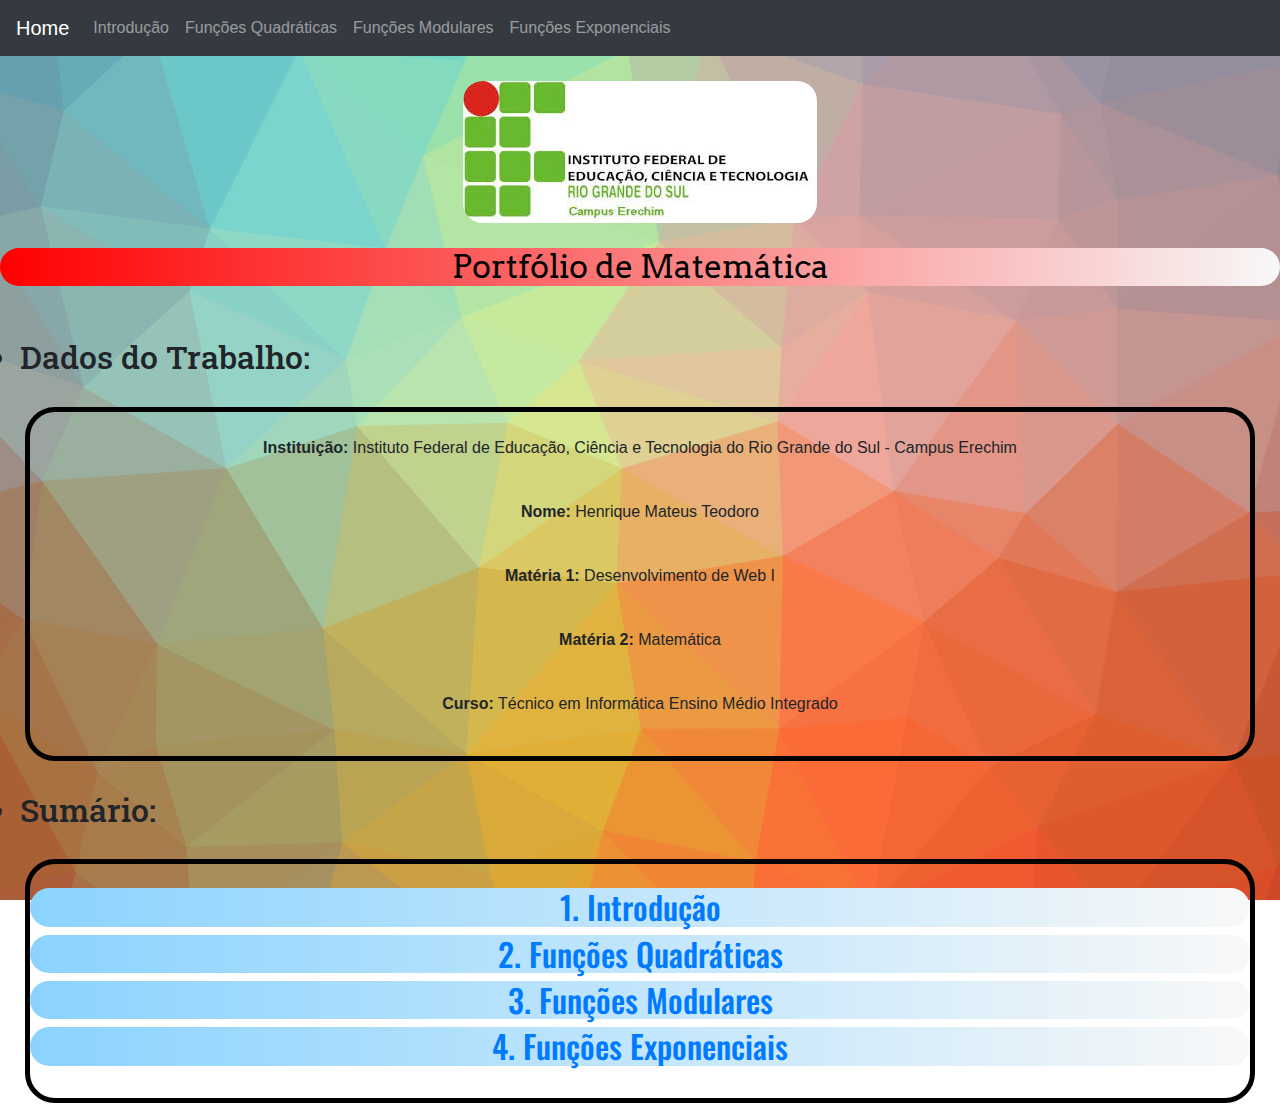
<file: index.html>
<!DOCTYPE html>
<html lang="pt">

<head>
    <meta charset="UTF-8" />
    <title>Portfólio de Matemática</title>
    <link type='text/css' rel='stylesheet' href="css/style.css">
    <link rel="preconnect" href="https://fonts.gstatic.com">
    <link href="https://fonts.googleapis.com/css2?family=RocknRoll+One&display=swap" rel="stylesheet">
    <link rel="preconnect" href="https://fonts.gstatic.com">
    <link href="https://fonts.googleapis.com/css2?family=Roboto+Slab&display=swap" rel="stylesheet">
    <link rel="preconnect" href="https://fonts.gstatic.com">
    <link href="https://fonts.googleapis.com/css2?family=Arvo&display=swap" rel="stylesheet">
    <link rel="preconnect" href="https://fonts.gstatic.com">
    <link href="https://fonts.googleapis.com/css2?family=Oswald:wght@500&display=swap" rel="stylesheet">

    <link rel="stylesheet" href="https://maxcdn.bootstrapcdn.com/bootstrap/4.3.1/css/bootstrap.min.css">
    <script src="https://ajax.googleapis.com/ajax/libs/jquery/3.4.1/jquery.min.js"></script>
    <script src="https://cdnjs.cloudflare.com/ajax/libs/popper.js/1.14.7/umd/popper.min.js"></script>
    <script src="https://maxcdn.bootstrapcdn.com/bootstrap/4.3.1/js/bootstrap.min.js"></script>
</head>

<body>

    <nav class="navbar navbar-expand-sm bg-dark navbar-dark">
        <a class="navbar-brand" href="index.html">Home</a>

        <button class="navbar-toggler" type="button" data-toggle="collapse" data-target="#collapsibleNavbar">
            <span class="navbar-toggler-icon"></span>
        </button>

        <div class="collapse navbar-collapse" id="collapsibleNavbar">
            <ul class="navbar-nav">
                <li class="nav-item">
                    <a class="nav-link" href="introducao.html">Introdução</a>
                </li>
                <li class="nav-item">
                    <a class="nav-link" href="quadraticas.html">Funções Quadráticas</a>
                </li>
                <li class="nav-item">
                    <a class="nav-link" href="modulares.html">Funções Modulares</a>
                </li>
                <li class="nav-item">
                    <a class="nav-link" href="exponenciais.html">Funções Exponenciais</a>
                </li>
            </ul>
        </div>
    </nav>

    <div id="fundo">
        <div id="inicio">
            <img src="imagens/ifrs.jpg" align="middle" id="logo" class="img-fluid"/>
            <h1 id="titulo">Portfólio de Matemática</h1> <br />
        </div>



        <h2 class="titulo2">
            <li>Dados do Trabalho: </li>
        </h2>
        <div class="container-fluid">
            <div class="row">
                <div class="col-sm-12">
                    <div class="dados">
                        <br />
                        <p><b>Instituição:</b> Instituto Federal de Educação, Ciência e Tecnologia do Rio Grande do Sul - Campus Erechim</p> <br />
                        <p><b>Nome:</b> Henrique Mateus Teodoro</p> <br />
                        <p><b>Matéria 1:</b> Desenvolvimento de Web I</p> <br />
                        <p><b>Matéria 2:</b> Matemática</p> <br />
                        <p><b>Curso:</b> Técnico em Informática Ensino Médio Integrado</p> <br />
                    </div>
                </div>
            </div>
        </div>



        <h2 class="titulo2">
            <li>Sumário: </li>
        </h2>
        <div class="container-fluid">
            <div class="row">
                <div class="col-sm-12">
                    <div class="dados">
                        <br />
                        <h2 class="produto"><a href="introducao.html">1. Introdução</a></h2>
                        <h2 class="produto"><a href="quadraticas.html">2. Funções Quadráticas</a></h2>
                        <h2 class="produto"><a href="modulares.html">3. Funções Modulares</a></h2>
                        <h2 class="produto"><a href="exponenciais.html">4. Funções Exponenciais</a></h2>
                        <br />
                    </div>
                </div>
            </div>
        </div>
    </div>

</body></html>
</file>
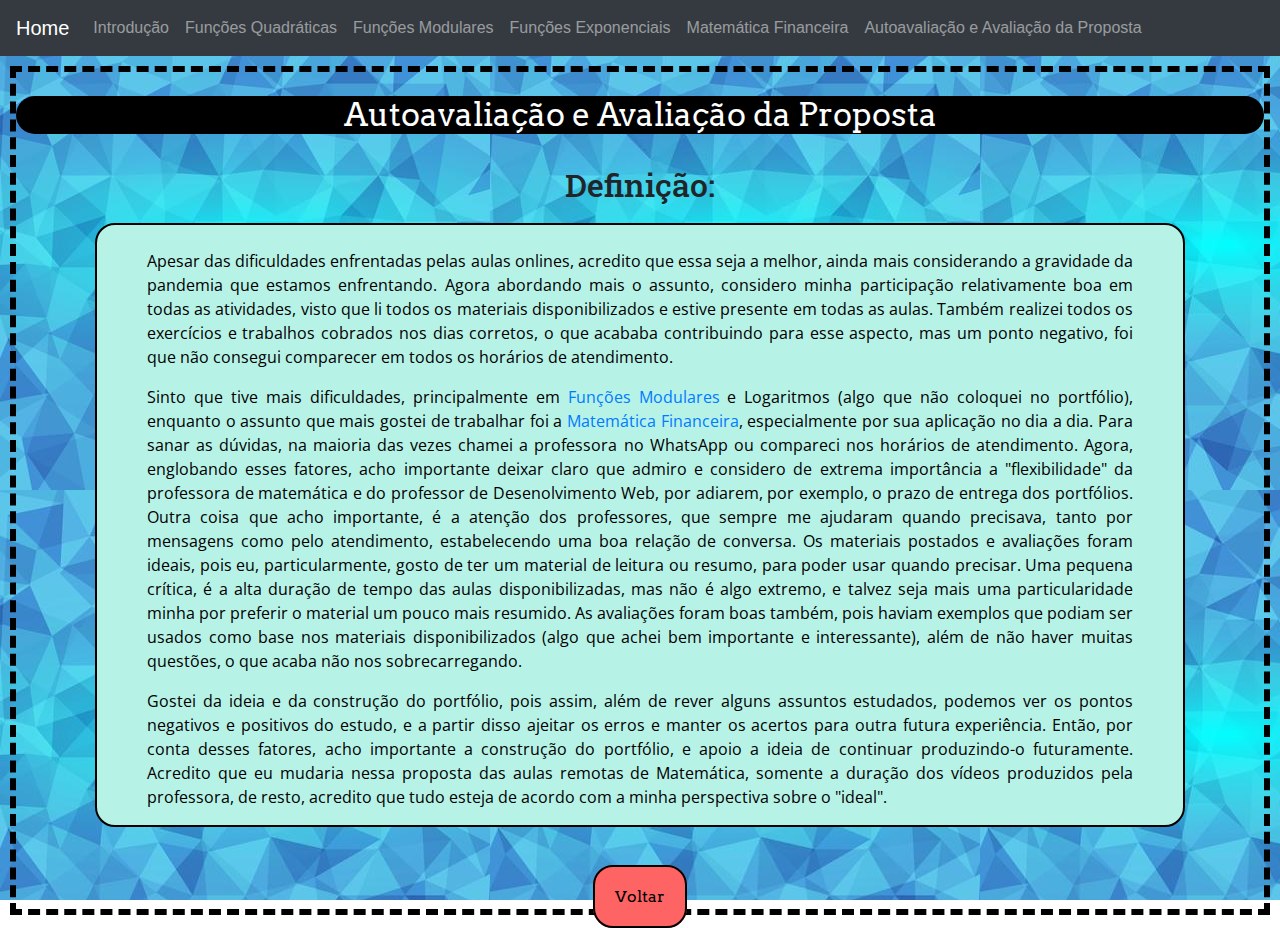
<file: avaliacao.html>
<!DOCTYPE html>
<html lang="pt">

<head>
    <meta charset="UTF-8" />
    <title>Portfólio de Matemática</title>
    <link type='text/css' rel='stylesheet' href="css/avaliacao.css">
    <link rel="preconnect" href="https://fonts.gstatic.com">
    <link href="https://fonts.googleapis.com/css2?family=Arvo&display=swap" rel="stylesheet">
    <link rel="preconnect" href="https://fonts.gstatic.com">
    <link href="https://fonts.googleapis.com/css2?family=Open+Sans:wght@300&display=swap" rel="stylesheet">
    <link rel="preconnect" href="https://fonts.gstatic.com">
    <link href="https://fonts.googleapis.com/css2?family=Roboto+Slab&display=swap" rel="stylesheet">

    <link rel="stylesheet" href="https://maxcdn.bootstrapcdn.com/bootstrap/4.3.1/css/bootstrap.min.css">
    <script src="https://ajax.googleapis.com/ajax/libs/jquery/3.4.1/jquery.min.js"></script>
    <script src="https://cdnjs.cloudflare.com/ajax/libs/popper.js/1.14.7/umd/popper.min.js"></script>
    <script src="https://maxcdn.bootstrapcdn.com/bootstrap/4.3.1/js/bootstrap.min.js"></script>
</head>

<body>

    <nav class="navbar navbar-expand-sm bg-dark navbar-dark">
        <a class="navbar-brand" href="index.html">Home</a>

        <button class="navbar-toggler" type="button" data-toggle="collapse" data-target="#collapsibleNavbar">
            <span class="navbar-toggler-icon"></span>
        </button>

        <div class="collapse navbar-collapse" id="collapsibleNavbar">
            <ul class="navbar-nav">
                <li class="nav-item">
                    <a class="nav-link" href="introducao.html">Introdução</a>
                </li>
                <li class="nav-item">
                    <a class="nav-link" href="quadraticas.html">Funções Quadráticas</a>
                </li>
                <li class="nav-item">
                    <a class="nav-link" href="modulares.html">Funções Modulares</a>
                </li>
                <li class="nav-item">
                    <a class="nav-link" href="exponenciais.html">Funções Exponenciais</a>
                </li>
                <li class="nav-item">
                    <a class="nav-link" href="financeira.html">Matemática Financeira</a>
                </li>
                <li class="nav-item">
                    <a class="nav-link" href="avaliacao.html">Autoavaliação e Avaliação da Proposta</a>
                </li>
            </ul>
        </div>
    </nav>


    <div id="tudo">
        <br />
        <h1 id="titulo">Autoavaliação e Avaliação da Proposta</h1>
        <br />
        <h2>Definição:</h2>
        <div class="container">
            <div class="row">
                <div class="col-sm-12">
                    <div class="inteiro">
                        <div class="margem">
                            <div class="texto"><br/>
                                <p>Apesar das dificuldades enfrentadas pelas aulas onlines, acredito que essa seja a melhor, ainda mais considerando a gravidade da pandemia que estamos enfrentando. Agora abordando mais o assunto, considero minha participação relativamente boa em todas as atividades, visto que li todos os materiais disponibilizados e estive presente em todas as aulas. Também realizei todos os exercícios e trabalhos cobrados nos dias corretos, o que acababa contribuindo para esse aspecto, mas um ponto negativo, foi que não consegui comparecer em todos os horários de atendimento.</p>
                                <p>Sinto que tive mais dificuldades, principalmente em <a href="modulares.html">Funções Modulares</a> e Logaritmos (algo que não coloquei no portfólio), enquanto o assunto que mais gostei de trabalhar foi a <a href="financeira.html">Matemática Financeira</a>, especialmente por sua aplicação no dia a dia. Para sanar as dúvidas, na maioria das vezes chamei a professora no WhatsApp ou compareci nos horários de atendimento. Agora, englobando esses fatores, acho importante deixar claro que admiro e considero de extrema importância a "flexibilidade" da professora de matemática e do professor de Desenolvimento Web, por adiarem, por exemplo, o prazo de entrega dos portfólios. Outra coisa que acho importante, é a atenção dos professores, que sempre me ajudaram quando precisava, tanto por mensagens como pelo atendimento, estabelecendo uma boa relação de conversa. Os materiais postados e avaliações foram ideais, pois eu, particularmente, gosto de ter um material de leitura ou resumo, para poder usar quando precisar. Uma pequena crítica, é a alta duração de tempo das aulas disponibilizadas, mas não é algo extremo, e talvez seja mais uma particularidade minha por preferir o material um pouco mais resumido. As avaliações foram boas também, pois haviam exemplos que podiam ser usados como base nos materiais disponibilizados (algo que achei bem importante e interessante), além de não haver muitas questões, o que acaba não nos sobrecarregando.</p>
                                <p>Gostei da ideia e da construção do portfólio, pois assim, além de rever alguns assuntos estudados, podemos ver os pontos negativos e positivos do estudo, e a partir disso ajeitar os erros e manter os acertos para outra futura experiência. Então, por conta desses fatores, acho importante a construção do portfólio, e apoio a ideia de continuar produzindo-o futuramente. Acredito que eu mudaria nessa proposta das aulas remotas de Matemática, somente a duração dos vídeos produzidos pela professora, de resto, acredito que tudo esteja de acordo com a minha perspectiva sobre o "ideal".</p>
                            </div>
                        </div>
                    </div>
                </div>
            </div>
        </div>
        <br />
        <br />
        <center>
            <a href="index.html" id="voltar">Voltar</a><br />
        </center>
    </div>

</body></html>
</file>
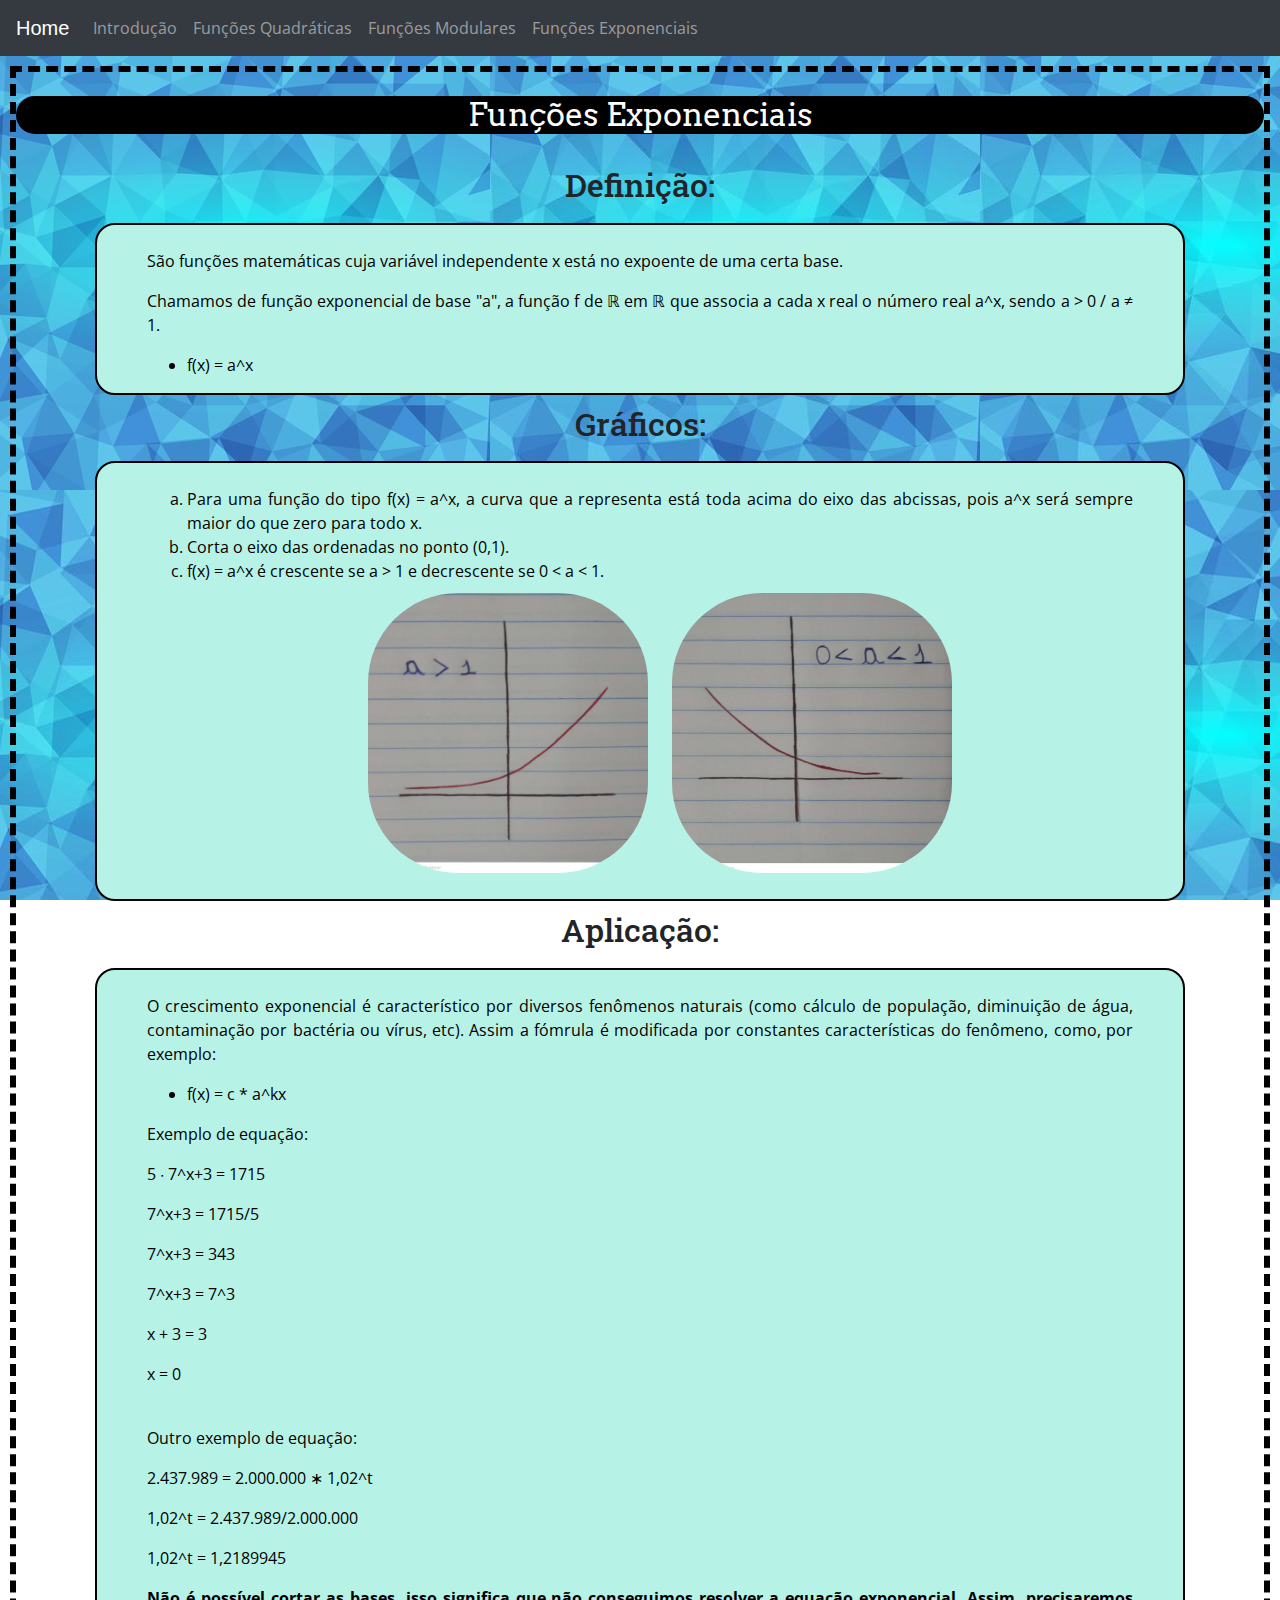
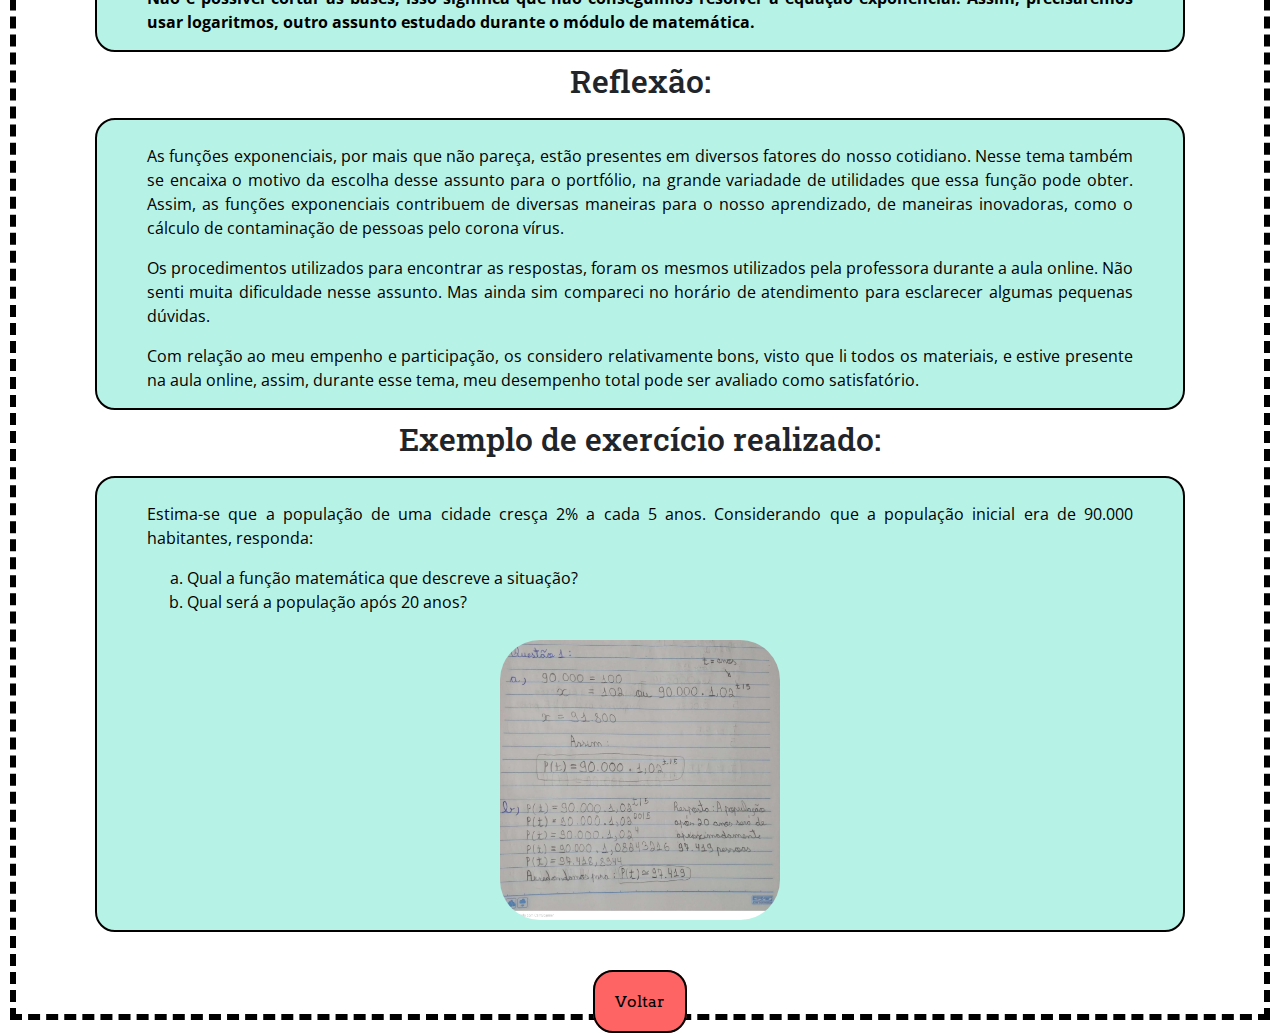
<file: exponenciais.html>
<!DOCTYPE html>
<html lang="pt">

<head>
    <meta charset="UTF-8" />
    <title>Portfólio de Matemática</title>
    <link type='text/css' rel='stylesheet' href="css/modulares.css">
    <link rel="preconnect" href="https://fonts.gstatic.com">
    <link href="https://fonts.googleapis.com/css2?family=Arvo&display=swap" rel="stylesheet">
    <link rel="preconnect" href="https://fonts.gstatic.com">
    <link href="https://fonts.googleapis.com/css2?family=Open+Sans:wght@300&display=swap" rel="stylesheet">
    <link rel="preconnect" href="https://fonts.gstatic.com">
    <link href="https://fonts.googleapis.com/css2?family=Roboto+Slab&display=swap" rel="stylesheet">

    <link rel="stylesheet" href="https://maxcdn.bootstrapcdn.com/bootstrap/4.3.1/css/bootstrap.min.css">
    <script src="https://ajax.googleapis.com/ajax/libs/jquery/3.4.1/jquery.min.js"></script>
    <script src="https://cdnjs.cloudflare.com/ajax/libs/popper.js/1.14.7/umd/popper.min.js"></script>
    <script src="https://maxcdn.bootstrapcdn.com/bootstrap/4.3.1/js/bootstrap.min.js"></script>
</head>

<body>

    <nav class="navbar navbar-expand-sm bg-dark navbar-dark">
        <a class="navbar-brand" href="index.html">Home</a>

        <button class="navbar-toggler" type="button" data-toggle="collapse" data-target="#collapsibleNavbar">
            <span class="navbar-toggler-icon"></span>
        </button>

        <div class="collapse navbar-collapse" id="collapsibleNavbar">
            <ul class="navbar-nav">
                <li class="nav-item">
                    <a class="nav-link" href="introducao.html">Introdução</a>
                </li>
                <li class="nav-item">
                    <a class="nav-link" href="quadraticas.html">Funções Quadráticas</a>
                </li>
                <li class="nav-item">
                    <a class="nav-link" href="modulares.html">Funções Modulares</a>
                </li>
                <li class="nav-item">
                    <a class="nav-link" href="exponenciais.html">Funções Exponenciais</a>
                </li>
            </ul>
        </div>
    </nav>

    <div id="tudo">
        <br />
        <h1 id="titulo">Funções Exponenciais</h1>

        <br />
        <h2>Definição:</h2>
        <div class="container">
            <div class="row">
                <div class="col-sm-12">
                    <div class="inteiro">
                        <div class="margem">
                            <div class="texto"><br/>
                                <p>São funções matemáticas cuja variável independente x está no expoente de uma certa base.</p>
                                <p>Chamamos de função exponencial de base "a", a função f de ℝ em ℝ que associa a cada x real o número real a^x, sendo a > 0 / a ≠ 1.</p>
                                <ul>
                                    <li>f(x) = a^x</li>
                                </ul>
                            </div>
                        </div>
                    </div>
                </div>
            </div>
        </div>



        <h2>Gráficos: </h2>
        <div class="container">
            <div class="row">
                <div class="col-sm-12">
                    <div class="inteiro">
                        <div class="margem">
                            <div class="texto"><br/>
                                <ol type="a">
                                    <li>Para uma função do tipo f(x) = a^x, a curva que a representa está toda acima do eixo das abcissas, pois a^x será sempre maior do que zero para todo x.</li>
                                    <li>Corta o eixo das ordenadas no ponto (0,1).</li>
                                    <li>f(x) = a^x é crescente se a > 1 e decrescente se 0 < a < 1.</li>
                                            <img src="imagens/exaexponenciais.jpeg" class="a"/>
                                            <img src="imagens/exbexponenciais.jpeg" class="a"/>

                                            <br />
                                </ol>
                            </div>
                        </div>
                    </div>
                </div>
            </div>
        </div>




        <h2>Aplicação:</h2>
        <div class="container">
            <div class="row">
                <div class="col-sm-12">
                    <div class="inteiro">
                        <div class="margem">
                            <div class="texto"><br/>
                                <p>O crescimento exponencial é característico por diversos fenômenos naturais (como cálculo de população, diminuição de água, contaminação por bactéria ou vírus, etc). Assim a fómrula é modificada por constantes características do fenômeno, como, por exemplo:</p>
                                <ul>
                                    <li>f(x) = c * a^kx</li>
                                </ul>
                                <p>Exemplo de equação:</p>
                                <p>5 ∙ 7^x+3 = 1715</p>
                                <p>7^x+3 = 1715/5</p>
                                <p>7^x+3 = 343</p>
                                <p>7^x+3 = 7^3</p>
                                <p>x + 3 = 3</p>
                                <p>x = 0</p>
                                <br />
                                <p>Outro exemplo de equação: </p>
                                <p>2.437.989 = 2.000.000 ∗ 1,02^t</p>
                                <p>1,02^t = 2.437.989/2.000.000</p>
                                <p>1,02^t = 1,2189945</p>
                                <p><b>Não é possível cortar as bases, isso significa que não conseguimos resolver a equação exponencial. Assim, precisaremos usar logaritmos, outro assunto estudado durante o módulo de matemática.</b></p>
                            </div>
                        </div>
                    </div>
                </div>
            </div>
        </div>


        <h2>Reflexão:</h2>
        <div class="container">
            <div class="row">
                <div class="col-sm-12">
                    <div class="inteiro">
                        <div class="margem">
                            <div class="texto"><br/>
                                <p>As funções exponenciais, por mais que não pareça, estão presentes em diversos fatores do nosso cotidiano. Nesse tema também se encaixa o motivo da escolha desse assunto para o portfólio, na grande variadade de utilidades que essa função pode obter. Assim, as funções exponenciais contribuem de diversas maneiras para o nosso aprendizado, de maneiras inovadoras, como o cálculo de contaminação de pessoas pelo corona vírus.</p>
                                <p>Os procedimentos utilizados para encontrar as respostas, foram os mesmos utilizados pela professora durante a aula online. Não senti muita dificuldade nesse assunto. Mas ainda sim compareci no horário de atendimento para esclarecer algumas pequenas dúvidas.</p>
                                <p>Com relação ao meu empenho e participação, os considero relativamente bons, visto que li todos os materiais, e estive presente na aula online, assim, durante esse tema, meu desempenho total pode ser avaliado como satisfatório.</p>

                            </div>
                        </div>
                    </div>
                </div>
            </div>
        </div>




        <h2>Exemplo de exercício realizado:</h2>
        <div class="container">
            <div class="row">
                <div class="col-sm-12">
                    <div class="inteiro">
                        <div class="margem">
                            <div class="texto"><br/>
                                <p>Estima-se que a população de uma cidade cresça 2% a cada 5 anos. Considerando que a população inicial era de 90.000 habitantes, responda:</p>
                                <ol type="a">
                                    <li>Qual a função matemática que descreve a situação?</li>
                                    <li>Qual será a população após 20 anos?</li>
                                </ol>
                                <img src="imagens/exercicioexponenciais.jpeg" id="ex" />
                            </div>
                        </div>
                    </div>
                </div>
            </div>
        </div>



        <br />
        <br />
        <center>
            <a href="index.html" id="voltar">Voltar</a><br />
        </center>
    </div>
</body>

</html>
</file>
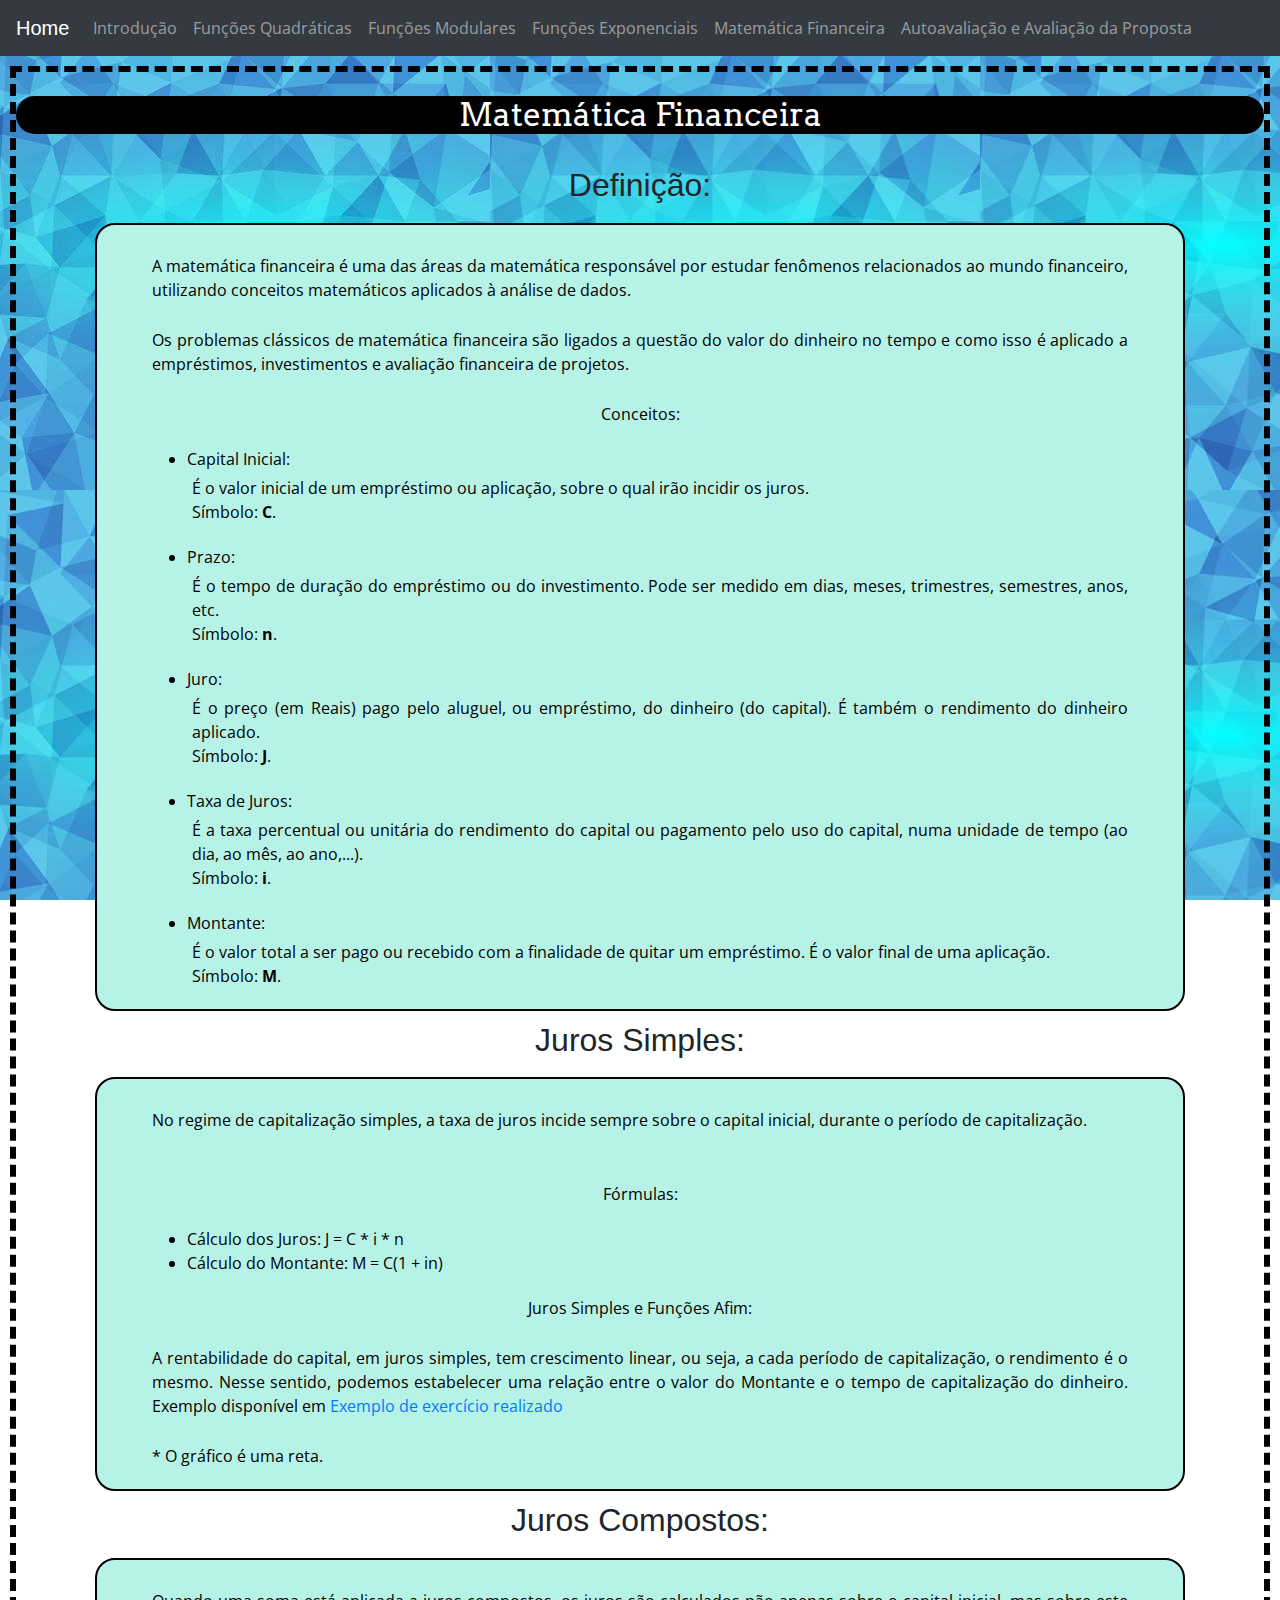
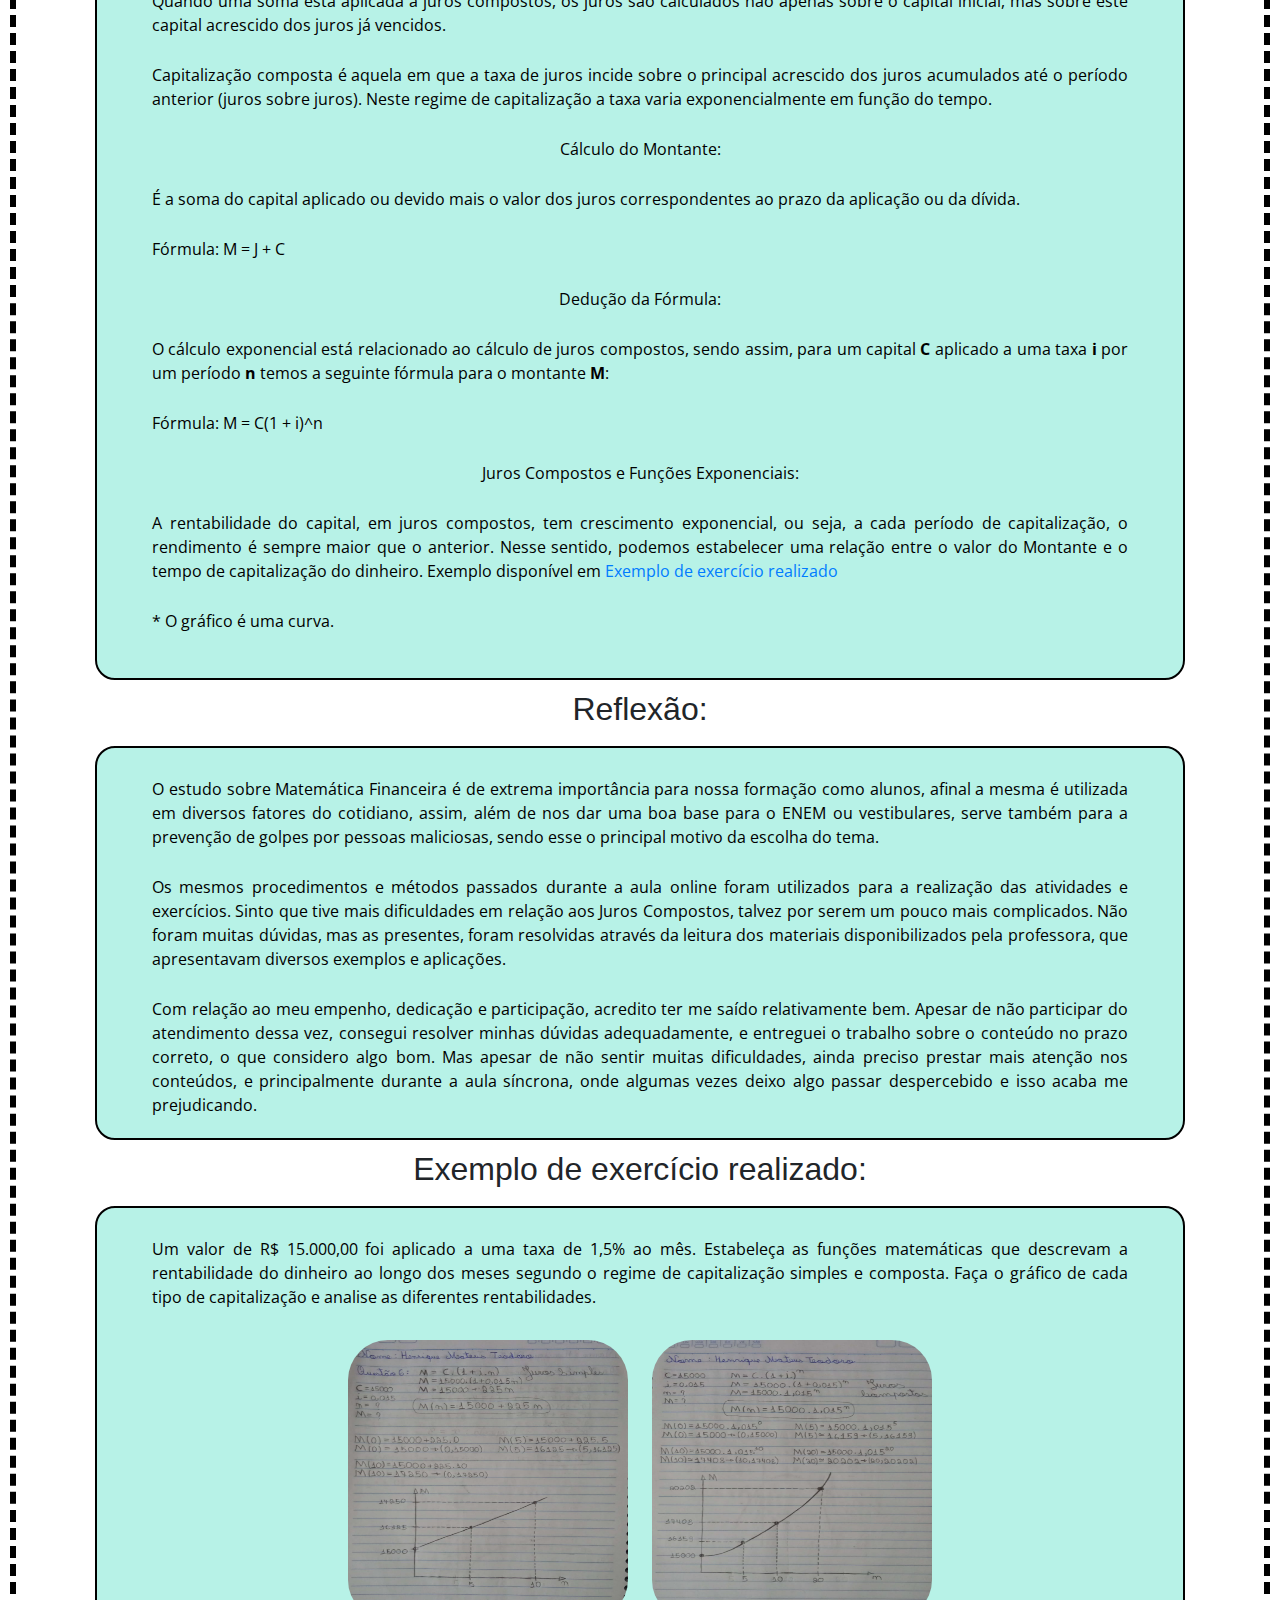
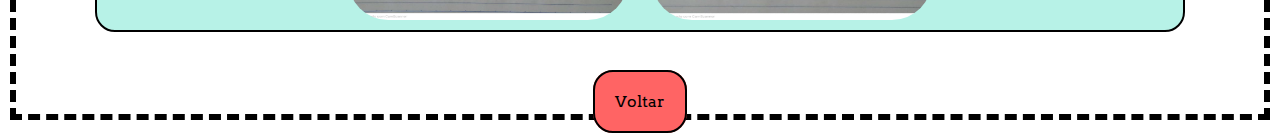
<file: financeira.html>
<!DOCTYPE html>
<html lang="pt">

<head>
    <meta charset="UTF-8" />
    <title>Portfólio de Matemática</title>
    <link type='text/css' rel='stylesheet' href="css/financeira.css">
    <link rel="preconnect" href="https://fonts.gstatic.com">
    <link href="https://fonts.googleapis.com/css2?family=Arvo&display=swap" rel="stylesheet">
    <link rel="preconnect" href="https://fonts.gstatic.com">
    <link href="https://fonts.googleapis.com/css2?family=Open+Sans:wght@300&display=swap" rel="stylesheet">
    <link rel="preconnect" href="https://fonts.gstatic.com">
    <link href="https://fonts.googleapis.com/css2?family=Roboto+Slab&display=swap" rel="stylesheet">

    <link rel="stylesheet" href="https://maxcdn.bootstrapcdn.com/bootstrap/4.3.1/css/bootstrap.min.css">
    <script src="https://ajax.googleapis.com/ajax/libs/jquery/3.4.1/jquery.min.js"></script>
    <script src="https://cdnjs.cloudflare.com/ajax/libs/popper.js/1.14.7/umd/popper.min.js"></script>
    <script src="https://maxcdn.bootstrapcdn.com/bootstrap/4.3.1/js/bootstrap.min.js"></script>
</head>

<body>

    <nav class="navbar navbar-expand-sm bg-dark navbar-dark">
        <a class="navbar-brand" href="index.html">Home</a>

        <button class="navbar-toggler" type="button" data-toggle="collapse" data-target="#collapsibleNavbar">
            <span class="navbar-toggler-icon"></span>
        </button>

        <div class="collapse navbar-collapse" id="collapsibleNavbar">
            <ul class="navbar-nav">
                <li class="nav-item">
                    <a class="nav-link" href="introducao.html">Introdução</a>
                </li>
                <li class="nav-item">
                    <a class="nav-link" href="quadraticas.html">Funções Quadráticas</a>
                </li>
                <li class="nav-item">
                    <a class="nav-link" href="modulares.html">Funções Modulares</a>
                </li>
                <li class="nav-item">
                    <a class="nav-link" href="exponenciais.html">Funções Exponenciais</a>
                </li>
                <li class="nav-item">
                    <a class="nav-link" href="financeira.html">Matemática Financeira</a>
                </li>
                <li class="nav-item">
                    <a class="nav-link" href="avaliacao.html">Autoavaliação e Avaliação da Proposta</a>
                </li>
            </ul>
        </div>
    </nav>


    <div id="tudo">
        <br />
        <h1 id="titulo">Matemática Financeira</h1>

        <br />
        <h2 class="texto">Definição:</h2>
        <div class="container">
            <div class="row">
                <div class="col-sm-12">
                    <div class="inteiro">
                        <div class="margem">
                            <div class="texto"><br />
                                <p>A matemática financeira é uma das áreas da matemática responsável por estudar fenômenos relacionados ao mundo financeiro, utilizando conceitos matemáticos aplicados à análise de dados.</p>
                                <p>Os problemas clássicos de matemática financeira são ligados a questão do valor do dinheiro no tempo e como isso é aplicado a empréstimos, investimentos e avaliação financeira de projetos.</p>
                                <p class="centro">Conceitos:</p>
                                <ul>
                                    <li>Capital Inicial:</li>
                                    <p>É o valor inicial de um empréstimo ou aplicação, sobre o qual irão incidir os juros. <br/>Símbolo: <b>C</b>.</p>
                                    <li>Prazo:</li>
                                    <p>É o tempo de duração do empréstimo ou do investimento. Pode ser medido em dias, meses, trimestres, semestres, anos, etc. <br/>Símbolo: <b>n</b>.</p>
                                    <li>Juro:</li>
                                    <p>É o preço (em Reais) pago pelo aluguel, ou empréstimo, do dinheiro (do capital). É também o rendimento do dinheiro aplicado. <br/>Símbolo: <b>J</b>.</p>
                                    <li>Taxa de Juros:</li>
                                    <p>É a taxa percentual ou unitária do rendimento do capital ou pagamento pelo uso do capital, numa unidade de tempo (ao dia, ao mês, ao ano,...). <br/>Símbolo: <b>i</b>.</p>
                                    <li>Montante:</li>
                                    <p>É o valor total a ser pago ou recebido com a finalidade de quitar um empréstimo. É o valor final de uma aplicação.<br/>Símbolo: <b>M</b>.</p>
                                </ul>
                                
                            </div>
                        </div>
                    </div>
                </div>
            </div>
        </div>



        <h2 class="texto">Juros Simples: </h2>
        <div class="container">
            <div class="row">
                <div class="col-sm-12">
                    <div class="inteiro">
                        <div class="margem">
                            <div class="texto"><br />
                                <p>No regime de capitalização simples, a taxa de juros incide sempre sobre o capital inicial, durante o período de capitalização.</p><br />
                                <p class="centro">Fórmulas:</p>
                                <ul>
                                    <li>Cálculo dos Juros: J = C * i * n</li>
                                    <li>Cálculo do Montante: M = C(1 + in)</li>
                                </ul>
                                <p class="centro">Juros Simples e Funções Afim:</p>
                                <p>A rentabilidade do capital, em juros simples, tem crescimento linear, ou seja, a cada período de capitalização, o rendimento é o mesmo. Nesse sentido, podemos estabelecer uma relação entre o valor do Montante e o tempo de capitalização do dinheiro. Exemplo disponível em <a href="#ex">Exemplo de exercício realizado</a></p>
                                <p>* O gráfico é uma reta.</p>
                            </div>
                        </div>
                    </div>
                </div>
            </div>
        </div>


        <h2 class="texto">Juros Compostos: </h2>
        <div class="container">
            <div class="row">
                <div class="col-sm-12">
                    <div class="inteiro">
                        <div class="margem">
                            <div class="texto"><br />
                                <p>Quando uma soma está aplicada a juros compostos, os juros são calculados não apenas sobre o capital inicial, mas sobre este capital acrescido dos juros já vencidos.</p>
                                <p>Capitalização composta é aquela em que a taxa de juros incide sobre o principal acrescido dos juros acumulados até o período anterior (juros sobre juros). Neste regime de capitalização a taxa varia exponencialmente em função do tempo.</p>
                                <p class="centro">Cálculo do Montante: </p>
                                <p> É a soma do capital aplicado ou devido mais o valor dos juros correspondentes ao prazo da aplicação ou da dívida.</p>
                                <p>Fórmula: M = J + C</p>
                                <p class="centro">Dedução da Fórmula: </p>
                                <p>O cálculo exponencial está relacionado ao cálculo de juros compostos, sendo assim, para um capital <b>C</b> aplicado a uma taxa <b>i</b> por um período <b>n</b> temos a seguinte fórmula para o montante <b>M</b>:</p>
                                <p>Fórmula: M = C(1 + i)^n</p>
                                <p class="centro">Juros Compostos e Funções Exponenciais:</p>
                                <p>A rentabilidade do capital, em juros compostos, tem crescimento exponencial, ou seja, a cada período de capitalização, o rendimento é sempre maior que o anterior. Nesse sentido, podemos estabelecer uma relação entre o valor do Montante e o tempo de capitalização do dinheiro. Exemplo disponível em <a href="#ex">Exemplo de exercício realizado</a> </p>
                                <p>* O gráfico é uma curva.</p>
                                <br/>
                            </div>
                        </div>
                    </div>
                </div>
            </div>
        </div>



        <h2 class="texto">Reflexão:</h2>
        <div class="container">
            <div class="row">
                <div class="col-sm-12">
                    <div class="inteiro">
                        <div class="margem">
                            <div class="texto"><br />
                                <p>O estudo sobre Matemática Financeira é de extrema importância para nossa formação como alunos, afinal a mesma é utilizada em diversos fatores do cotidiano, assim, além de nos dar uma boa base para o ENEM ou vestibulares, serve também para a prevenção de golpes por pessoas maliciosas, sendo esse o principal motivo da escolha do tema.</p>
                                <p>Os mesmos procedimentos e métodos passados durante a aula online foram utilizados para a realização das atividades e exercícios. Sinto que tive mais dificuldades em relação aos Juros Compostos, talvez por serem um pouco mais complicados. Não foram muitas dúvidas, mas as presentes, foram resolvidas através da leitura dos materiais disponibilizados pela professora, que apresentavam diversos exemplos e aplicações.</p>
                                <p>Com relação ao meu empenho, dedicação e participação, acredito ter me saído relativamente bem. Apesar de não participar do atendimento dessa vez, consegui resolver minhas dúvidas adequadamente, e entreguei o trabalho sobre o conteúdo no prazo correto, o que considero algo bom. Mas apesar de não sentir muitas dificuldades, ainda preciso prestar mais atenção nos conteúdos, e principalmente durante a aula síncrona, onde algumas vezes deixo algo passar despercebido e isso acaba me prejudicando.</p>
                            </div>
                        </div>
                    </div>
                </div>
            </div>
        </div>




        <h2 class="texto">Exemplo de exercício realizado:</h2>
        <div class="container">
            <div class="row">
                <div class="col-sm-12">
                    <div class="inteiro">
                        <div class="margem">
                            <div class="texto"><br />
                                <p>Um valor de R$ 15.000,00 foi aplicado a uma taxa de 1,5% ao mês. Estabeleça as funções matemáticas que descrevam a rentabilidade do dinheiro ao longo dos meses segundo o regime de capitalização simples e composta. Faça o gráfico de cada tipo de capitalização e analise as diferentes rentabilidades.</p>
                                <img src="imagens/ex1financeira.jpeg" id="ex" class="img-fluid"/>
                                <img src="imagens/ex2financeira.jpeg" id="ex" class="img-fluid"/>
                            </div>
                        </div>
                    </div>
                </div>
            </div>
        </div>



        <br />
        <br />
        <center>
            <a href="index.html" id="voltar">Voltar</a><br />
        </center>
    </div>
</body>

</html>
</file>
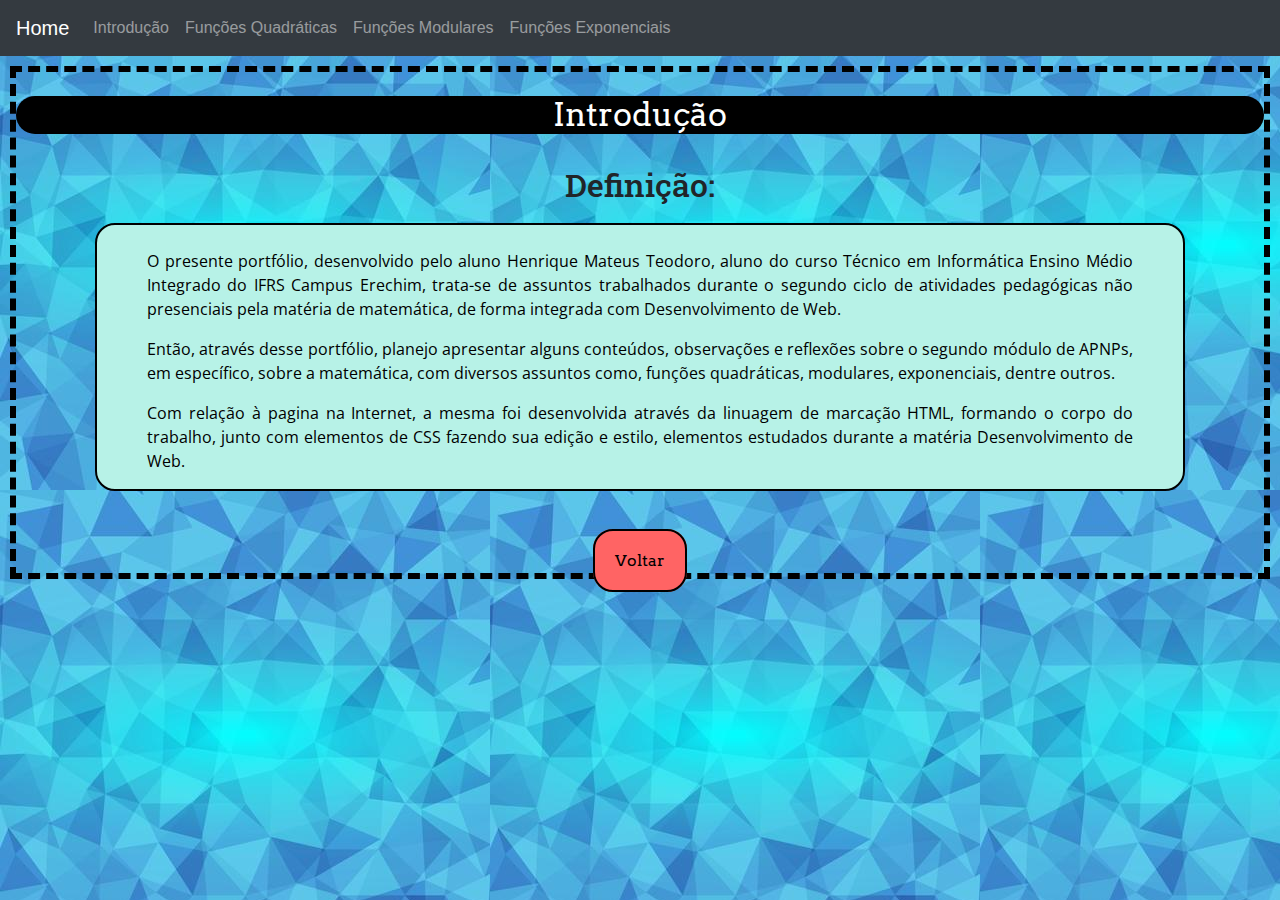
<file: introducao.html>
<!DOCTYPE html>
<html lang="pt">

<head>
    <meta charset="UTF-8" />
    <title>Portfólio de Matemática</title>
    <link type='text/css' rel='stylesheet' href="css/introducao.css">
    <link rel="preconnect" href="https://fonts.gstatic.com">
    <link href="https://fonts.googleapis.com/css2?family=Arvo&display=swap" rel="stylesheet">
    <link rel="preconnect" href="https://fonts.gstatic.com">
    <link href="https://fonts.googleapis.com/css2?family=Open+Sans:wght@300&display=swap" rel="stylesheet">
    <link rel="preconnect" href="https://fonts.gstatic.com">
    <link href="https://fonts.googleapis.com/css2?family=Roboto+Slab&display=swap" rel="stylesheet">

    <link rel="stylesheet" href="https://maxcdn.bootstrapcdn.com/bootstrap/4.3.1/css/bootstrap.min.css">
    <script src="https://ajax.googleapis.com/ajax/libs/jquery/3.4.1/jquery.min.js"></script>
    <script src="https://cdnjs.cloudflare.com/ajax/libs/popper.js/1.14.7/umd/popper.min.js"></script>
    <script src="https://maxcdn.bootstrapcdn.com/bootstrap/4.3.1/js/bootstrap.min.js"></script>
</head>

<body>

    <nav class="navbar navbar-expand-sm bg-dark navbar-dark">
        <a class="navbar-brand" href="index.html">Home</a>

        <button class="navbar-toggler" type="button" data-toggle="collapse" data-target="#collapsibleNavbar">
            <span class="navbar-toggler-icon"></span>
        </button>

        <div class="collapse navbar-collapse" id="collapsibleNavbar">
            <ul class="navbar-nav">
                <li class="nav-item">
                    <a class="nav-link" href="introducao.html">Introdução</a>
                </li>
                <li class="nav-item">
                    <a class="nav-link" href="quadraticas.html">Funções Quadráticas</a>
                </li>
                <li class="nav-item">
                    <a class="nav-link" href="modulares.html">Funções Modulares</a>
                </li>
                <li class="nav-item">
                    <a class="nav-link" href="exponenciais.html">Funções Exponenciais</a>
                </li>
            </ul>
        </div>
    </nav>


    <div id="tudo">
        <br />
        <h1 id="titulo">Introdução</h1>
        <br />
        <h2>Definição:</h2>
        <div class="container">
            <div class="row">
                <div class="col-sm-12">
                    <div class="inteiro">
                        <div class="margem">
                            <div class="texto"><br/>
                                <p>O presente portfólio, desenvolvido pelo aluno Henrique Mateus Teodoro, aluno do curso Técnico em Informática Ensino Médio Integrado do IFRS Campus Erechim, trata-se de assuntos trabalhados durante o segundo ciclo de atividades pedagógicas não presenciais pela matéria de matemática, de forma integrada com Desenvolvimento de Web.</p>
                                <p>Então, através desse portfólio, planejo apresentar alguns conteúdos, observações e reflexões sobre o segundo módulo de APNPs, em específico, sobre a matemática, com diversos assuntos como, funções quadráticas, modulares, exponenciais, dentre outros.</p>
                                <p>Com relação à pagina na Internet, a mesma foi desenvolvida através da linuagem de marcação HTML, formando o corpo do trabalho, junto com elementos de CSS fazendo sua edição e estilo, elementos estudados durante a matéria Desenvolvimento de Web.</p>
                            </div>
                        </div>
                    </div>
                </div>
            </div>
        </div>
        <br />
        <br />
        <center>
            <a href="index.html" id="voltar">Voltar</a><br />
        </center>
    </div>

</body></html>
</file>
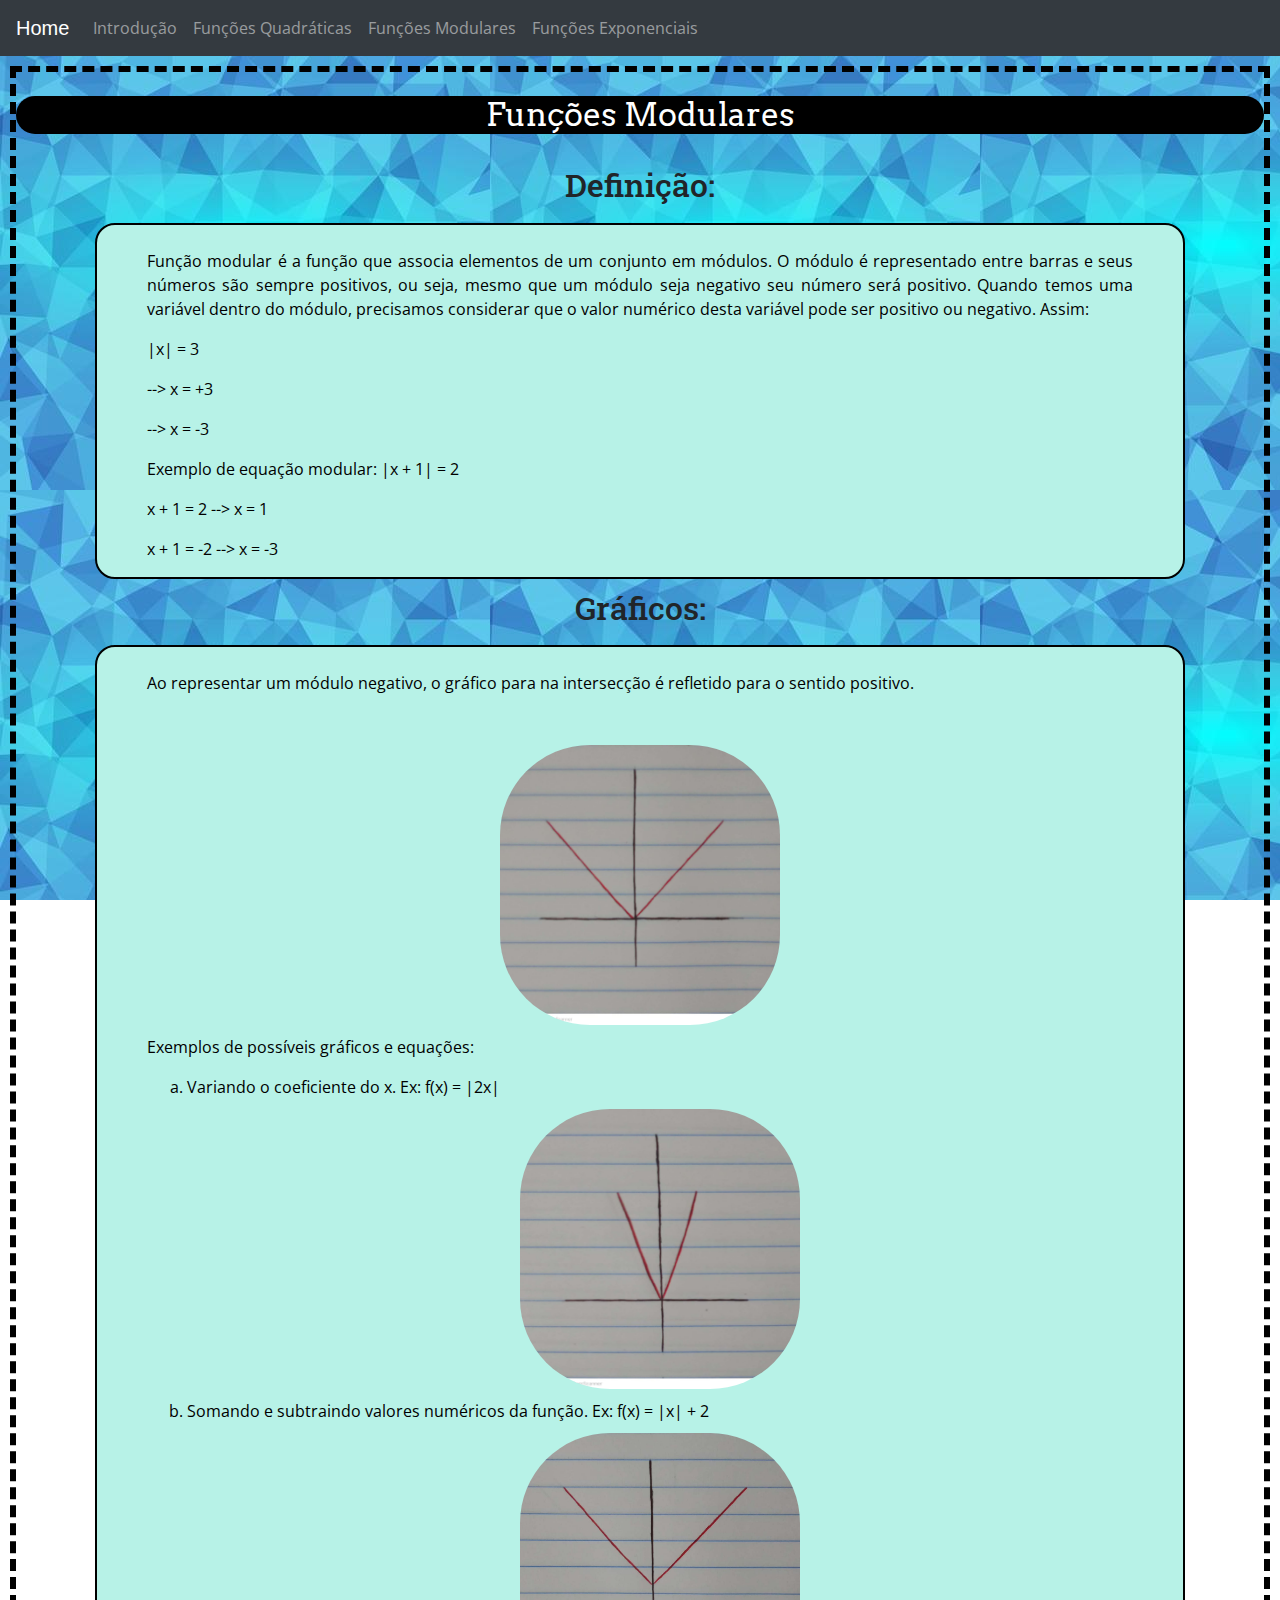
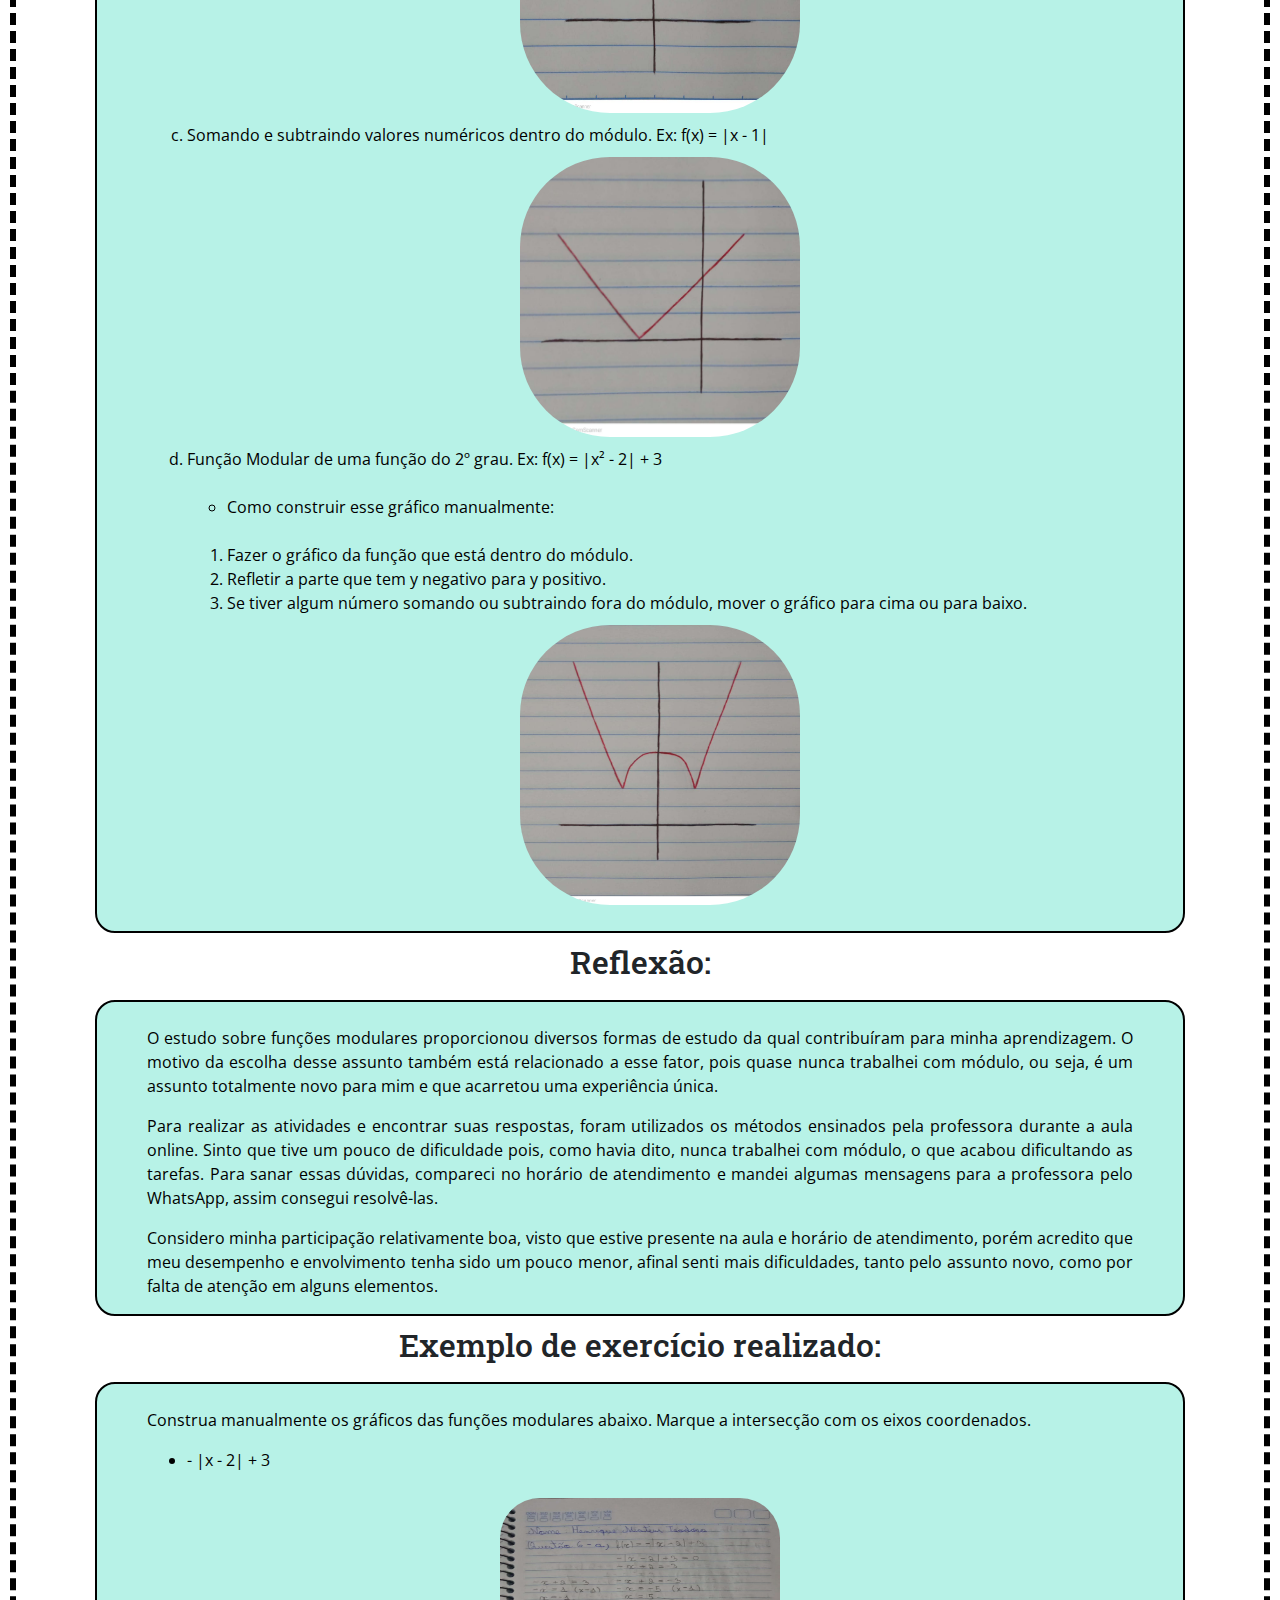
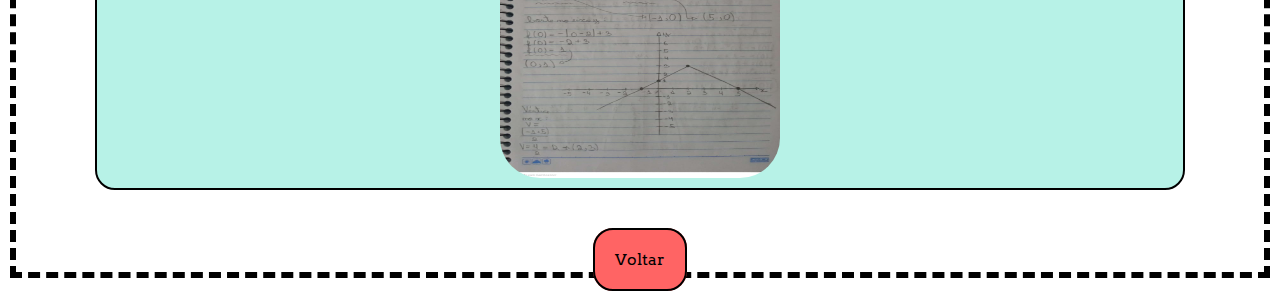
<file: modulares.html>
<!DOCTYPE html>
<html lang="pt">

<head>
    <meta charset="UTF-8" />
    <title>Portfólio de Matemática</title>
    <link type='text/css' rel='stylesheet' href="css/modulares.css">
    <link rel="preconnect" href="https://fonts.gstatic.com">
    <link href="https://fonts.googleapis.com/css2?family=Arvo&display=swap" rel="stylesheet">
    <link rel="preconnect" href="https://fonts.gstatic.com">
    <link href="https://fonts.googleapis.com/css2?family=Open+Sans:wght@300&display=swap" rel="stylesheet">
    <link rel="preconnect" href="https://fonts.gstatic.com">
    <link href="https://fonts.googleapis.com/css2?family=Roboto+Slab&display=swap" rel="stylesheet">

    <link rel="stylesheet" href="https://maxcdn.bootstrapcdn.com/bootstrap/4.3.1/css/bootstrap.min.css">
    <script src="https://ajax.googleapis.com/ajax/libs/jquery/3.4.1/jquery.min.js"></script>
    <script src="https://cdnjs.cloudflare.com/ajax/libs/popper.js/1.14.7/umd/popper.min.js"></script>
    <script src="https://maxcdn.bootstrapcdn.com/bootstrap/4.3.1/js/bootstrap.min.js"></script>
</head>

<body>

    <nav class="navbar navbar-expand-sm bg-dark navbar-dark">
        <a class="navbar-brand" href="index.html">Home</a>

        <button class="navbar-toggler" type="button" data-toggle="collapse" data-target="#collapsibleNavbar">
            <span class="navbar-toggler-icon"></span>
        </button>

        <div class="collapse navbar-collapse" id="collapsibleNavbar">
            <ul class="navbar-nav">
                <li class="nav-item">
                    <a class="nav-link" href="introducao.html">Introdução</a>
                </li>
                <li class="nav-item">
                    <a class="nav-link" href="quadraticas.html">Funções Quadráticas</a>
                </li>
                <li class="nav-item">
                    <a class="nav-link" href="modulares.html">Funções Modulares</a>
                </li>
                <li class="nav-item">
                    <a class="nav-link" href="exponenciais.html">Funções Exponenciais</a>
                </li>
            </ul>
        </div>
    </nav>


    <div id="tudo">
        <br />
        <h1 id="titulo">Funções Modulares</h1>

        <br />
        <h2>Definição:</h2>
        <div class="container">
            <div class="row">
                <div class="col-sm-12">
                    <div class="inteiro">
                        <div class="margem">
                            <div class="texto"><br/>
                                <p>Função modular é a função que associa elementos de um conjunto em módulos. O módulo é representado entre barras e seus números são sempre positivos, ou seja, mesmo que um módulo seja negativo seu número será positivo. Quando temos uma variável dentro do módulo, precisamos considerar que o valor numérico desta variável pode ser positivo ou negativo. Assim: </p>
                                <p>|x| = 3</p>
                                <p> --> x = +3</p>
                                <p> --> x = -3</p>

                                <p>Exemplo de equação modular: |x + 1| = 2 </p>
                                <p>x + 1 = 2 --> x = 1</p>
                                <p>x + 1 = -2 --> x = -3</p>
                            </div>
                        </div>
                    </div>
                </div>
            </div>
        </div>



        <h2>Gráficos: </h2>
        <div class="container">
            <div class="row">
                <div class="col-sm-12">
                    <div class="inteiro">
                        <div class="margem">
                            <div class="texto">
                                <br />
                                <p>Ao representar um módulo negativo, o gráfico para na intersecção é refletido para o sentido positivo.</p><br />
                                <img src="imagens/exmodulares.jpeg" class="a" />
                                <p>Exemplos de possíveis gráficos e equações:</p>

                                <ol type="a">
                                    <li>Variando o coeficiente do x. Ex: f(x) = |2x|</li>
                                    <img src="imagens/examodulares.jpeg" class="a" />
                                    <li>Somando e subtraindo valores numéricos da função. Ex: f(x) = |x| + 2</li>
                                    <img src="imagens/exbmodulares.jpeg" class="a" />
                                    <li>Somando e subtraindo valores numéricos dentro do módulo. Ex: f(x) = |x - 1|</li>
                                    <img src="imagens/excmodulares.jpeg" class="a" />
                                    <li>Função Modular de uma função do 2º grau. Ex: f(x) = |x² - 2| + 3</li>
                                    <br />
                                    <ul>
                                        <li>Como construir esse gráfico manualmente:</li>
                                    </ul>
                                    <br />
                                    <ol type="1">
                                        <li>Fazer o gráfico da função que está dentro do módulo.</li>
                                        <li>Refletir a parte que tem y negativo para y positivo.</li>
                                        <li>Se tiver algum número somando ou subtraindo fora do módulo, mover o gráfico para cima ou para baixo. </li>
                                    </ol>
                                    <img src="imagens/exdmodulares.jpeg" class="a" />
                                </ol>
                            </div>
                        </div>
                    </div>
                </div>
            </div>
        </div>






        <h2>Reflexão:</h2>
        <div class="container">
            <div class="row">
                <div class="col-sm-12">
                    <div class="inteiro">
                        <div class="margem">
                            <div class="texto"><br/>
                                <p>O estudo sobre funções modulares proporcionou diversos formas de estudo da qual contribuíram para minha aprendizagem. O motivo da escolha desse assunto também está relacionado a esse fator, pois quase nunca trabalhei com módulo, ou seja, é um assunto totalmente novo para mim e que acarretou uma experiência única.</p>
                                <p>Para realizar as atividades e encontrar suas respostas, foram utilizados os métodos ensinados pela professora durante a aula online. Sinto que tive um pouco de dificuldade pois, como havia dito, nunca trabalhei com módulo, o que acabou dificultando as tarefas. Para sanar essas dúvidas, compareci no horário de atendimento e mandei algumas mensagens para a professora pelo WhatsApp, assim consegui resolvê-las.</p>
                                <p>Considero minha participação relativamente boa, visto que estive presente na aula e horário de atendimento, porém acredito que meu desempenho e envolvimento tenha sido um pouco menor, afinal senti mais dificuldades, tanto pelo assunto novo, como por falta de atenção em alguns elementos.</p>

                            </div>
                        </div>
                    </div>
                </div>
            </div>
        </div>




        <h2>Exemplo de exercício realizado:</h2>
        <div class="container">
            <div class="row">
                <div class="col-sm-12">
                    <div class="inteiro">
                        <div class="margem">
                            <div class="texto"><br/>
                                <p>Construa manualmente os gráficos das funções modulares abaixo. Marque a intersecção com os eixos coordenados.</p>
                                <ul>
                                    <li> - |x - 2| + 3</li>
                                </ul>
                                <img src="imagens/exerciciomodulares.jpeg" id="ex" />
                            </div>
                        </div>
                    </div>
                </div>
            </div>
        </div>



        <br />
        <br />
        <center>
            <a href="index.html" id="voltar">Voltar</a><br />
        </center>
    </div>
</body></html>
</file>
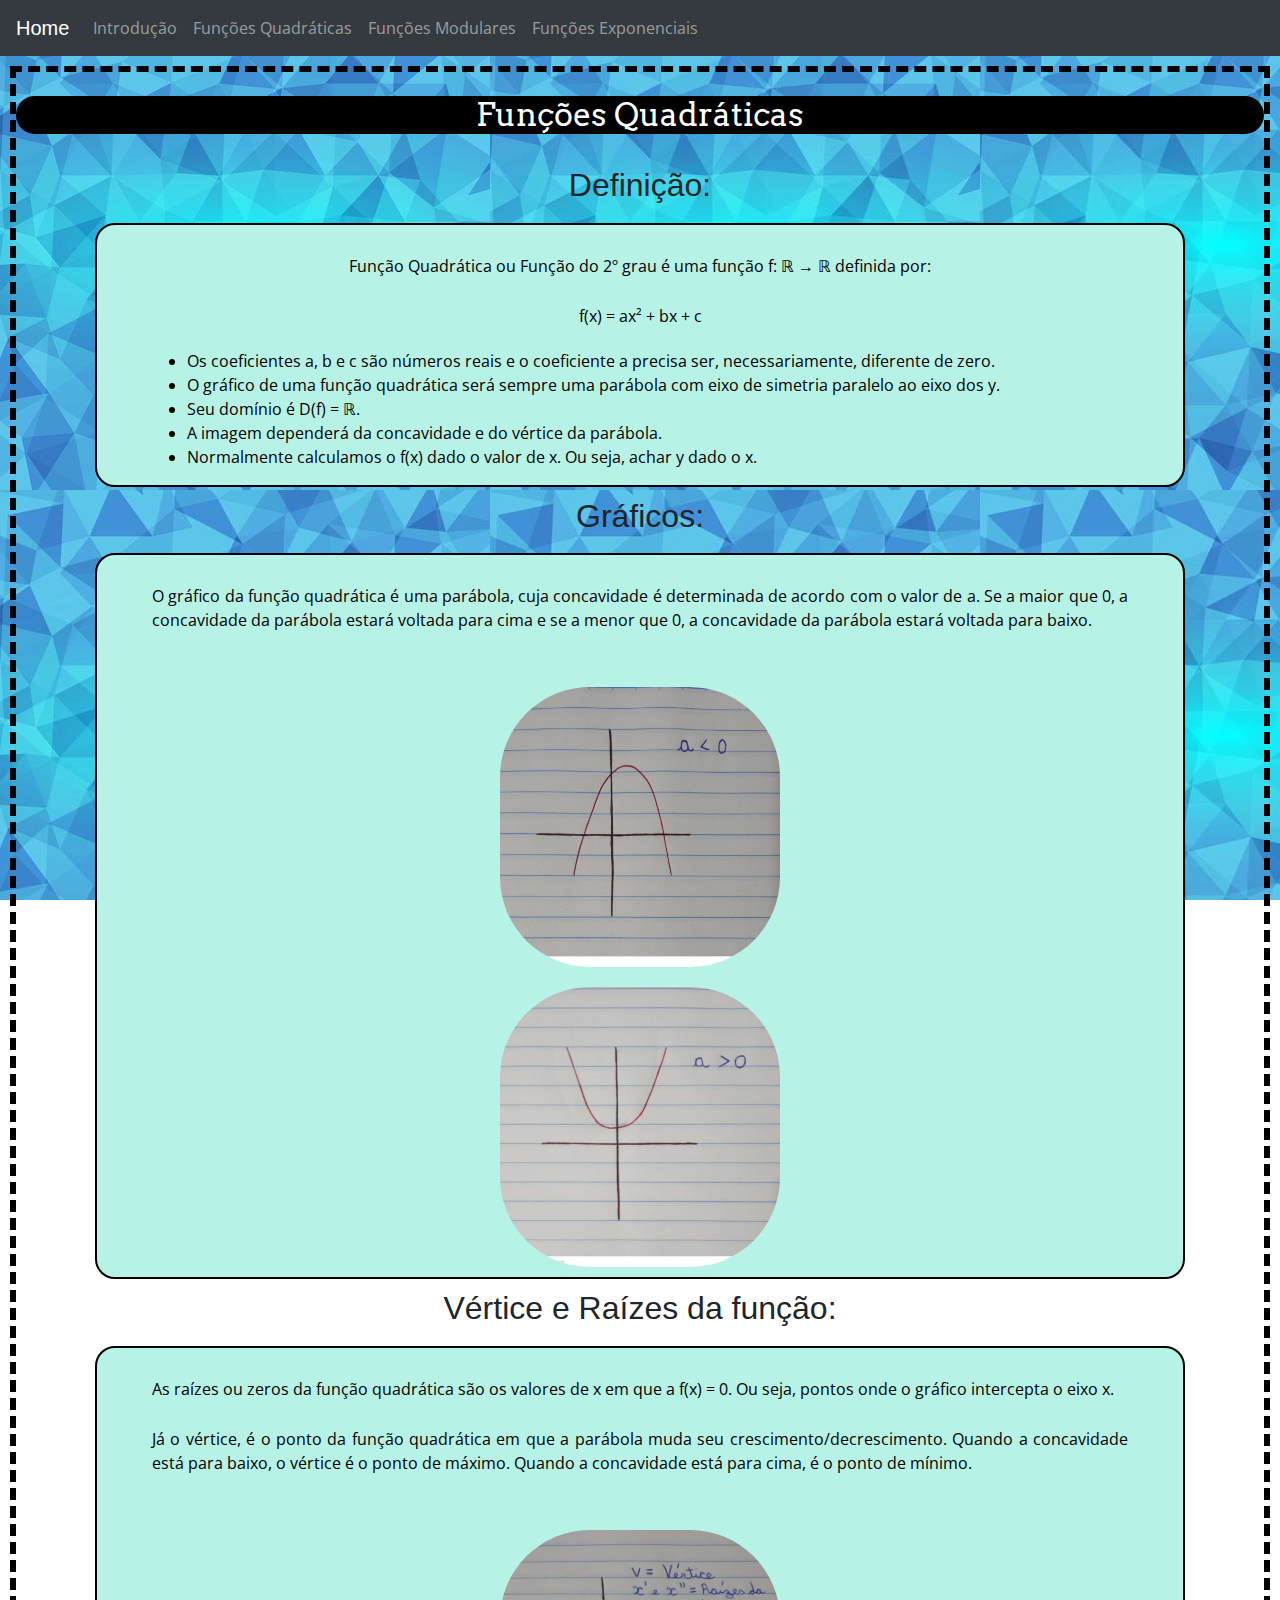
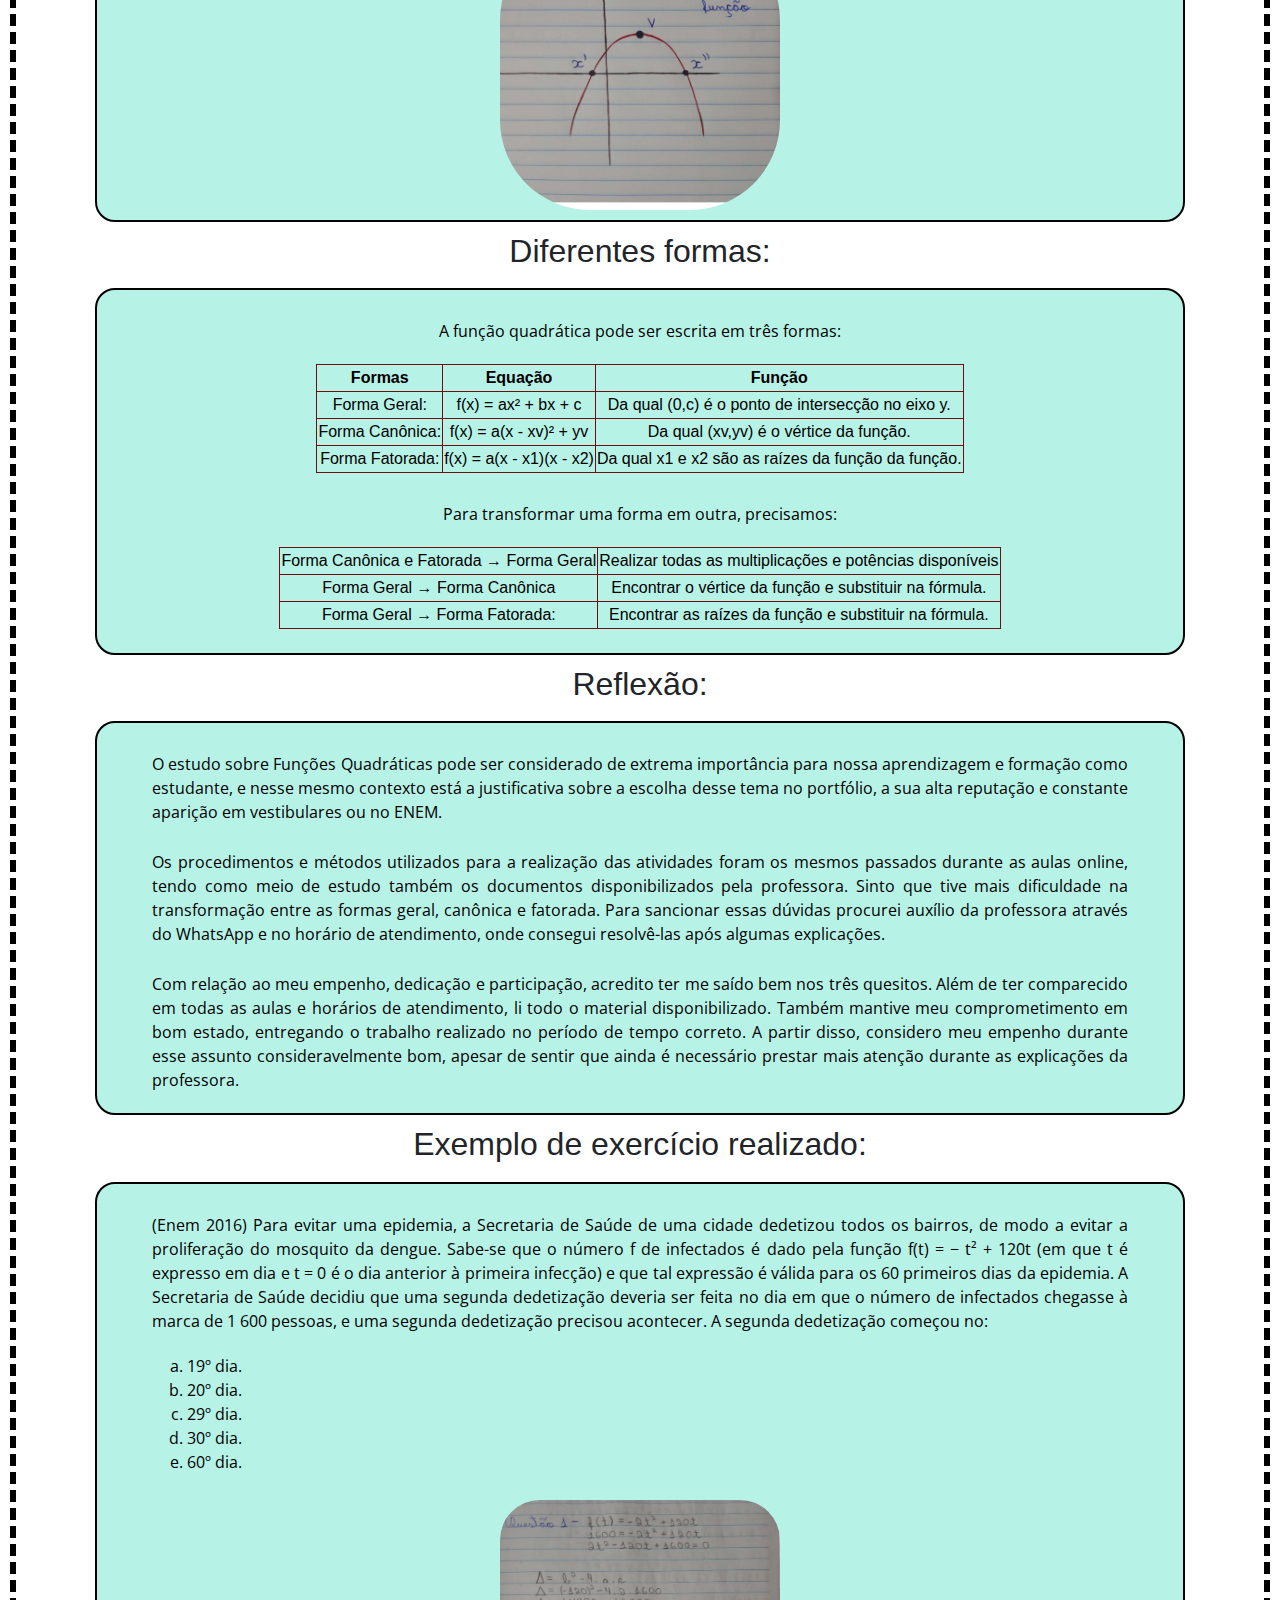
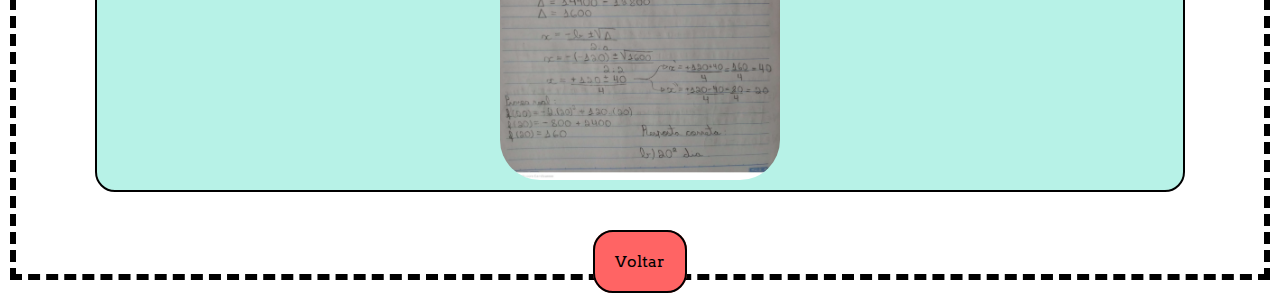
<file: quadraticas.html>
<!DOCTYPE html>
<html lang="pt">

<head>
    <meta charset="UTF-8" />
    <title>Portfólio de Matemática</title>
    <link type='text/css' rel='stylesheet' href="css/quadraticas.css">
    <link rel="preconnect" href="https://fonts.gstatic.com">
    <link href="https://fonts.googleapis.com/css2?family=Arvo&display=swap" rel="stylesheet">
    <link rel="preconnect" href="https://fonts.gstatic.com">
    <link href="https://fonts.googleapis.com/css2?family=Open+Sans:wght@300&display=swap" rel="stylesheet">
    <link rel="preconnect" href="https://fonts.gstatic.com">
    <link href="https://fonts.googleapis.com/css2?family=Roboto+Slab&display=swap" rel="stylesheet">

    <link rel="stylesheet" href="https://maxcdn.bootstrapcdn.com/bootstrap/4.3.1/css/bootstrap.min.css">
    <script src="https://ajax.googleapis.com/ajax/libs/jquery/3.4.1/jquery.min.js"></script>
    <script src="https://cdnjs.cloudflare.com/ajax/libs/popper.js/1.14.7/umd/popper.min.js"></script>
    <script src="https://maxcdn.bootstrapcdn.com/bootstrap/4.3.1/js/bootstrap.min.js"></script>
</head>

<body>

    <nav class="navbar navbar-expand-sm bg-dark navbar-dark">
        <a class="navbar-brand" href="index.html">Home</a>

        <button class="navbar-toggler" type="button" data-toggle="collapse" data-target="#collapsibleNavbar">
            <span class="navbar-toggler-icon"></span>
        </button>

        <div class="collapse navbar-collapse" id="collapsibleNavbar">
            <ul class="navbar-nav">
                <li class="nav-item">
                    <a class="nav-link" href="introducao.html">Introdução</a>
                </li>
                <li class="nav-item">
                    <a class="nav-link" href="quadraticas.html">Funções Quadráticas</a>
                </li>
                <li class="nav-item">
                    <a class="nav-link" href="modulares.html">Funções Modulares</a>
                </li>
                <li class="nav-item">
                    <a class="nav-link" href="exponenciais.html">Funções Exponenciais</a>
                </li>
            </ul>
        </div>
    </nav>


    <div id="tudo">
        <br />
        <h1 id="titulo">Funções Quadráticas</h1>

        <br />
        <h2 class="texto">Definição:</h2>
        <div class="container">
            <div class="row">
                <div class="col-sm-12">
                    <div class="inteiro">
                        <div class="margem">
                            <div class="texto"><br />
                                <p class="centro">Função Quadrática ou Função do 2º grau é uma função f: ℝ → ℝ definida por: </p>
                                <p class="centro">f(x) = ax² + bx + c</p>
                                <ul>
                                    <li>Os coeficientes a, b e c são números reais e o coeficiente a precisa ser, necessariamente, diferente de zero.</li>
                                    <li>O gráfico de uma função quadrática será sempre uma parábola com eixo de simetria paralelo ao eixo dos y. </li>
                                    <li>Seu domínio é D(f) = ℝ.</li>
                                    <li>A imagem dependerá da concavidade e do vértice da parábola.</li>
                                    <li>Normalmente calculamos o f(x) dado o valor de x. Ou seja, achar y dado o x.</li>
                                </ul>
                            </div>
                        </div>
                    </div>
                </div>
            </div>
        </div>



        <h2 class="texto">Gráficos: </h2>
        <div class="container">
            <div class="row">
                <div class="col-sm-12">
                    <div class="inteiro">
                        <div class="margem">
                            <div class="texto"><br />
                                <p>O gráfico da função quadrática é uma parábola, cuja concavidade é determinada de acordo com o valor de a. Se a maior que 0, a concavidade da parábola estará voltada para cima e se a menor que 0, a concavidade da parábola estará voltada para baixo.</p><br />
                                <img src="imagens/anegativo.jpeg" class="a" /><br />
                                <img src="imagens/apositivo.jpeg" class="a" />
                            </div>
                        </div>
                    </div>
                </div>
            </div>
        </div>



        <h2 class="texto">Vértice e Raízes da função: </h2>
        <div class="container">
            <div class="row">
                <div class="col-sm-12">
                    <div class="inteiro">
                        <div class="margem">
                            <div class="texto"><br />
                                <p>As raízes ou zeros da função quadrática são os valores de x em que a f(x) = 0. Ou seja, pontos onde o gráfico intercepta o eixo x.</p>
                                <p>Já o vértice, é o ponto da função quadrática em que a parábola muda seu crescimento/decrescimento. Quando a concavidade está para baixo, o vértice é o ponto de máximo. Quando a concavidade está para cima, é o ponto de mínimo.</p><br />
                                <img src="imagens/vertice.jpeg" class="a" />
                            </div>
                        </div>
                    </div>
                </div>
            </div>
        </div>


        <h2 class="texto">Diferentes formas: </h2>
        <div class="container">
            <div class="row">
                <div class="col-sm-12">
                    <div class="inteiro">
                        <div class="margem">
                            <div class="texto"><br />
                                <p class="centro">A função quadrática pode ser escrita em três formas: </p>
                                <table border="1" bordercolor="#6f0e0e" align="center">
                                    <thead>
                                        <tr>
                                            <th scope="col">Formas</th>
                                            <th scope="col">Equação</th>
                                            <th scope="col">Função</th>
                                        </tr>
                                    </thead>

                                    <tbody>
                                        <tr>
                                            <td>Forma Geral: </td>
                                            <td>f(x) = ax² + bx + c</td>
                                            <td>Da qual (0,c) é o ponto de intersecção no eixo y.</td>
                                        </tr>
                                        <tr>
                                            <td>Forma Canônica: </td>
                                            <td>f(x) = a(x - xv)² + yv</td>
                                            <td>Da qual (xv,yv) é o vértice da função.</td>
                                        </tr>
                                        <tr>
                                            <td>Forma Fatorada: </td>
                                            <td>f(x) = a(x - x1)(x - x2)</td>
                                            <td>Da qual x1 e x2 são as raízes da função da função.</td>
                                        </tr>
                                    </tbody>
                                </table>
                                <br />

                                <p class="centro">Para transformar uma forma em outra, precisamos: </p>
                                <table border="1" bordercolor="#6f0e0e" align="center">
                                    <tbody>
                                        <tr>
                                            <td>Forma Canônica e Fatorada → Forma Geral </td>
                                            <td>Realizar todas as multiplicações e potências disponíveis</td>
                                        </tr>
                                        <tr>
                                            <td>Forma Geral → Forma Canônica</td>
                                            <td>Encontrar o vértice da função e substituir na fórmula.</td>
                                        </tr>
                                        <tr>
                                            <td>Forma Geral → Forma Fatorada: </td>
                                            <td>Encontrar as raízes da função e substituir na fórmula.</td>
                                        </tr>
                                    </tbody>
                                </table>
                                <br>
                            </div>
                        </div>
                    </div>
                </div>
            </div>
        </div>



        <h2 class="texto">Reflexão:</h2>
        <div class="container">
            <div class="row">
                <div class="col-sm-12">
                    <div class="inteiro">
                        <div class="margem">
                            <div class="texto"><br />
                                <p>O estudo sobre Funções Quadráticas pode ser considerado de extrema importância para nossa aprendizagem e formação como estudante, e nesse mesmo contexto está a justificativa sobre a escolha desse tema no portfólio, a sua alta reputação e constante aparição em vestibulares ou no ENEM.</p>
                                <p>Os procedimentos e métodos utilizados para a realização das atividades foram os mesmos passados durante as aulas online, tendo como meio de estudo também os documentos disponibilizados pela professora. Sinto que tive mais dificuldade na transformação entre as formas geral, canônica e fatorada. Para sancionar essas dúvidas procurei auxílio da professora através do WhatsApp e no horário de atendimento, onde consegui resolvê-las após algumas explicações.</p>
                                <p>Com relação ao meu empenho, dedicação e participação, acredito ter me saído bem nos três quesitos. Além de ter comparecido em todas as aulas e horários de atendimento, li todo o material disponibilizado. Também mantive meu comprometimento em bom estado, entregando o trabalho realizado no período de tempo correto. A partir disso, considero meu empenho durante esse assunto consideravelmente bom, apesar de sentir que ainda é necessário prestar mais atenção durante as explicações da professora.</p>
                            </div>
                        </div>
                    </div>
                </div>
            </div>
        </div>




        <h2 class="texto">Exemplo de exercício realizado:</h2>
        <div class="container">
            <div class="row">
                <div class="col-sm-12">
                    <div class="inteiro">
                        <div class="margem">
                            <div class="texto"><br />
                                <p>(Enem 2016) Para evitar uma epidemia, a Secretaria de Saúde de uma cidade dedetizou todos os bairros, de modo a evitar a proliferação do mosquito da dengue. Sabe-se que o número f de infectados é dado pela função f(t) = − t² + 120t (em que t é expresso em dia e t = 0 é o dia anterior à primeira infecção) e que tal expressão é válida para os 60 primeiros dias da epidemia. A Secretaria de Saúde decidiu que uma segunda dedetização deveria ser feita no dia em que o número de infectados chegasse à marca de 1 600 pessoas, e uma segunda dedetização precisou acontecer. A segunda dedetização começou no:</p>
                                <ol type="a">
                                    <li>19º dia.</li>
                                    <li>20º dia.</li>
                                    <li>29º dia.</li>
                                    <li>30º dia.</li>
                                    <li>60º dia.</li>
                                </ol>
                                <img src="imagens/ex_quadraticas.jpeg" id="ex" />
                            </div>
                        </div>
                    </div>
                </div>
            </div>
        </div>



        <br />
        <br />
        <center>
            <a href="index.html" id="voltar">Voltar</a><br />
        </center>
    </div>
</body>

</html>
</file>
<file: css/style.css>
body{
    background-image: linear-gradient(to bottom right,#ffffff, #8bd3ff);
    background-attachment: fixed;
    background-image: url(../imagens/fundo.png);
}
#logo{
    border-radius: 20px;
    margin: 25px;
}
#titulo{
    color: black;
    font-size: 32px;
    background-image: linear-gradient(to right, red, #f8f8f8);
    text-align: center;
    border-radius: 30px;
    font-family: 'Arvo', serif;
}
.dados{
     border: 5px solid black;
     border-radius: 30px;
     margin: 10px;
    text-align: center;
}
.titulo2{
    margin: 20px;
    font-family: 'Roboto Slab', serif;
}
p{
    font-family: 'Open Sans', sans-serif;
}
.produto{
    color: black;
    font-size: 32px;
    background-image: linear-gradient(to right, #8bd3ff, #f8f8f8); 
    text-align: center;
    border-radius: 30px;
    font-family: 'Oswald', sans-serif;
}
a{
    color: black;
}
#inicio{
    text-align: center;
}
</file>
<file: css/avaliacao.css>
body{
    background-attachment: fixed;
    background-image: url(../imagens/fundo2.jpg);
    
}
#voltar{
    border: 2px solid black;
    border-radius: 20px;
    margin: 10px;
    background-color: #ff6464;
    color:black;
    padding: 20px;
    font-family: 'Arvo', serif;
    text-align: center;
}
#titulo{
    color: black;
    font-size: 32px;
    text-align: center;
    border-radius: 30px;
    font-family: 'Arvo', serif;
    background-color: black;
    color: white;
}

.inteiro{
    border: 2px solid black;
    border-radius: 20px;
    margin: 10px;
    background-color: #b7f2e7;
    color:black;
    
    text-align: center;
}
p{
    font-family: 'Open Sans', sans-serif;
    text-align: justify;
}
.centro{
    text-align: center;
}
.margem{
    margin-left: 50px;
    margin-right: 50px;
}
h2{
    text-align: center;
    font-family: 'Roboto Slab', serif;
}
#tudo{
    border: 6px dashed black;
    margin: 10px;
}
</file>
<file: css/modulares.css>
body{
    background-attachment: fixed;
    background-image: url(../imagens/fundo2.jpg);
    
}
#voltar{
    border: 2px solid black;
    border-radius: 20px;
    margin: 10px;
    background-color: #ff6464;
    color:black;
    padding: 20px;
    font-family: 'Arvo', serif;
    background-position: center;
}
#titulo{
    color: white;
    font-size: 32px;
    text-align: center;
    border-radius: 30px;
    font-family: 'Arvo', serif;
    background-color: black;
    text-align: center;
}

.inteiro{
    border: 2px solid black;
    border-radius: 20px;
    margin: 10px;
    background-color: #b7f2e7;
    color:black;
}
p{
    font-family: 'Open Sans', sans-serif;
    text-align: justify;
}
li{
    font-family: 'Open Sans', sans-serif;
    text-align: justify;
}
.centro{
    text-align: center;
}
.margem{
    margin-left: 50px;
    margin-right: 50px;
}
h2{
    text-align: center;
    font-family: 'Roboto Slab', serif;
}
.a{
    border-radius: 100px;
    width: 300px;
    height: 300px;
    padding: 10px;
}
#tudo{
    border: 6px dashed black;
    margin: 10px;
}
#ex{
    border-radius: 50px;
    width: 300px;
    height: 300px;
    padding: 10px;
}
img:hover{
    border-radius: 50px;
    width: 450px;
    height: 450px;
    padding: 10px;
}
#ex:hover{
    border-radius: 50px;
    width: 500px;
    height: 500px;
    padding: 10px;
}
.texto{
    text-align: center;
}
</file>
<file: css/financeira.css>
body{
    background-attachment: fixed;
    background-image: url(../imagens/fundo2.jpg);
    
}
#voltar{
    border: 2px solid black;
    border-radius: 20px;
    margin: 10px;
    background-color: #ff6464;
    color:black;
    padding: 20px;
    font-family: 'Arvo', serif;
    background-position: center;
}
#titulo{
    color: white;
    font-size: 32px;
    text-align: center;
    border-radius: 30px;
    font-family: 'Arvo', serif;
    background-color: black;
    text-align: center;
}
.margem{
    margin-left: 50px;
    margin-right: 50px;
}
.inteiro{
    border: 2px solid black;
    border-radius: 20px;
    margin: 10px;
    background-color: #b7f2e7;
    color:black;
    
}
p{
    font-family: 'Open Sans', sans-serif;
    text-align: justify;
    padding: 5px;
}
li{
    font-family: 'Open Sans', sans-serif;
    text-align: justify;
}
}
h2{
    text-align: center;
    font-family: 'Roboto Slab', serif;
}
.centro{
    text-align: center;
}
.a{
    border-radius: 100px;
    width: 300px;
    height: 300px;
    padding: 10px;
}
#tudo{
    border: 6px dashed black;
    margin: 10px;
}
#ex{
    border-radius: 50px;
    width: 300px;
    height: 300px;
    padding: 10px;
}
img:hover{
    border-radius: 50px;
    width: 450px;
    height: 450px;
    padding: 10px;
}
#ex:hover{
    border-radius: 50px;
    width: 500px;
    height: 500px;
    padding: 10px;
}
.texto{
    text-align: center;
}
</file>
<file: css/introducao.css>
body{
    background-attachment: fixed;
    background-image: url(../imagens/fundo2.jpg);
    
}
#voltar{
    border: 2px solid black;
    border-radius: 20px;
    margin: 10px;
    background-color: #ff6464;
    color:black;
    padding: 20px;
    font-family: 'Arvo', serif;
    text-align: center;
}
#titulo{
    color: black;
    font-size: 32px;
    text-align: center;
    border-radius: 30px;
    font-family: 'Arvo', serif;
    background-color: black;
    color: white;
}

.inteiro{
    border: 2px solid black;
    border-radius: 20px;
    margin: 10px;
    background-color: #b7f2e7;
    color:black;
    
    text-align: center;
}
p{
    font-family: 'Open Sans', sans-serif;
    text-align: justify;
}
.centro{
    text-align: center;
}
.margem{
    margin-left: 50px;
    margin-right: 50px;
}
h2{
    text-align: center;
    font-family: 'Roboto Slab', serif;
}
#tudo{
    border: 6px dashed black;
    margin: 10px;
}
</file>
<file: css/quadraticas.css>
body{
    background-attachment: fixed;
    background-image: url(../imagens/fundo2.jpg);
    
}
#voltar{
    border: 2px solid black;
    border-radius: 20px;
    margin: 10px;
    background-color: #ff6464;
    color:black;
    padding: 20px;
    font-family: 'Arvo', serif;
    background-position: center;
}
#titulo{
    color: white;
    font-size: 32px;
    text-align: center;
    border-radius: 30px;
    font-family: 'Arvo', serif;
    background-color: black;
    text-align: center;
}
.margem{
    margin-left: 50px;
    margin-right: 50px;
}
.inteiro{
    border: 2px solid black;
    border-radius: 20px;
    margin: 10px;
    background-color: #b7f2e7;
    color:black;
    
}
p{
    font-family: 'Open Sans', sans-serif;
    text-align: justify;
    padding: 5px;
}
li{
    font-family: 'Open Sans', sans-serif;
    text-align: justify;
}
}
h2{
    text-align: center;
    font-family: 'Roboto Slab', serif;
}
.centro{
    text-align: center;
}
.a{
    border-radius: 100px;
    width: 300px;
    height: 300px;
    padding: 10px;
}
#tudo{
    border: 6px dashed black;
    margin: 10px;
}
#ex{
    border-radius: 50px;
    width: 300px;
    height: 300px;
    padding: 10px;
}
img:hover{
    border-radius: 50px;
    width: 450px;
    height: 450px;
    padding: 10px;
}
#ex:hover{
    border-radius: 50px;
    width: 500px;
    height: 500px;
    padding: 10px;
}
.texto{
    text-align: center;
}
</file>
